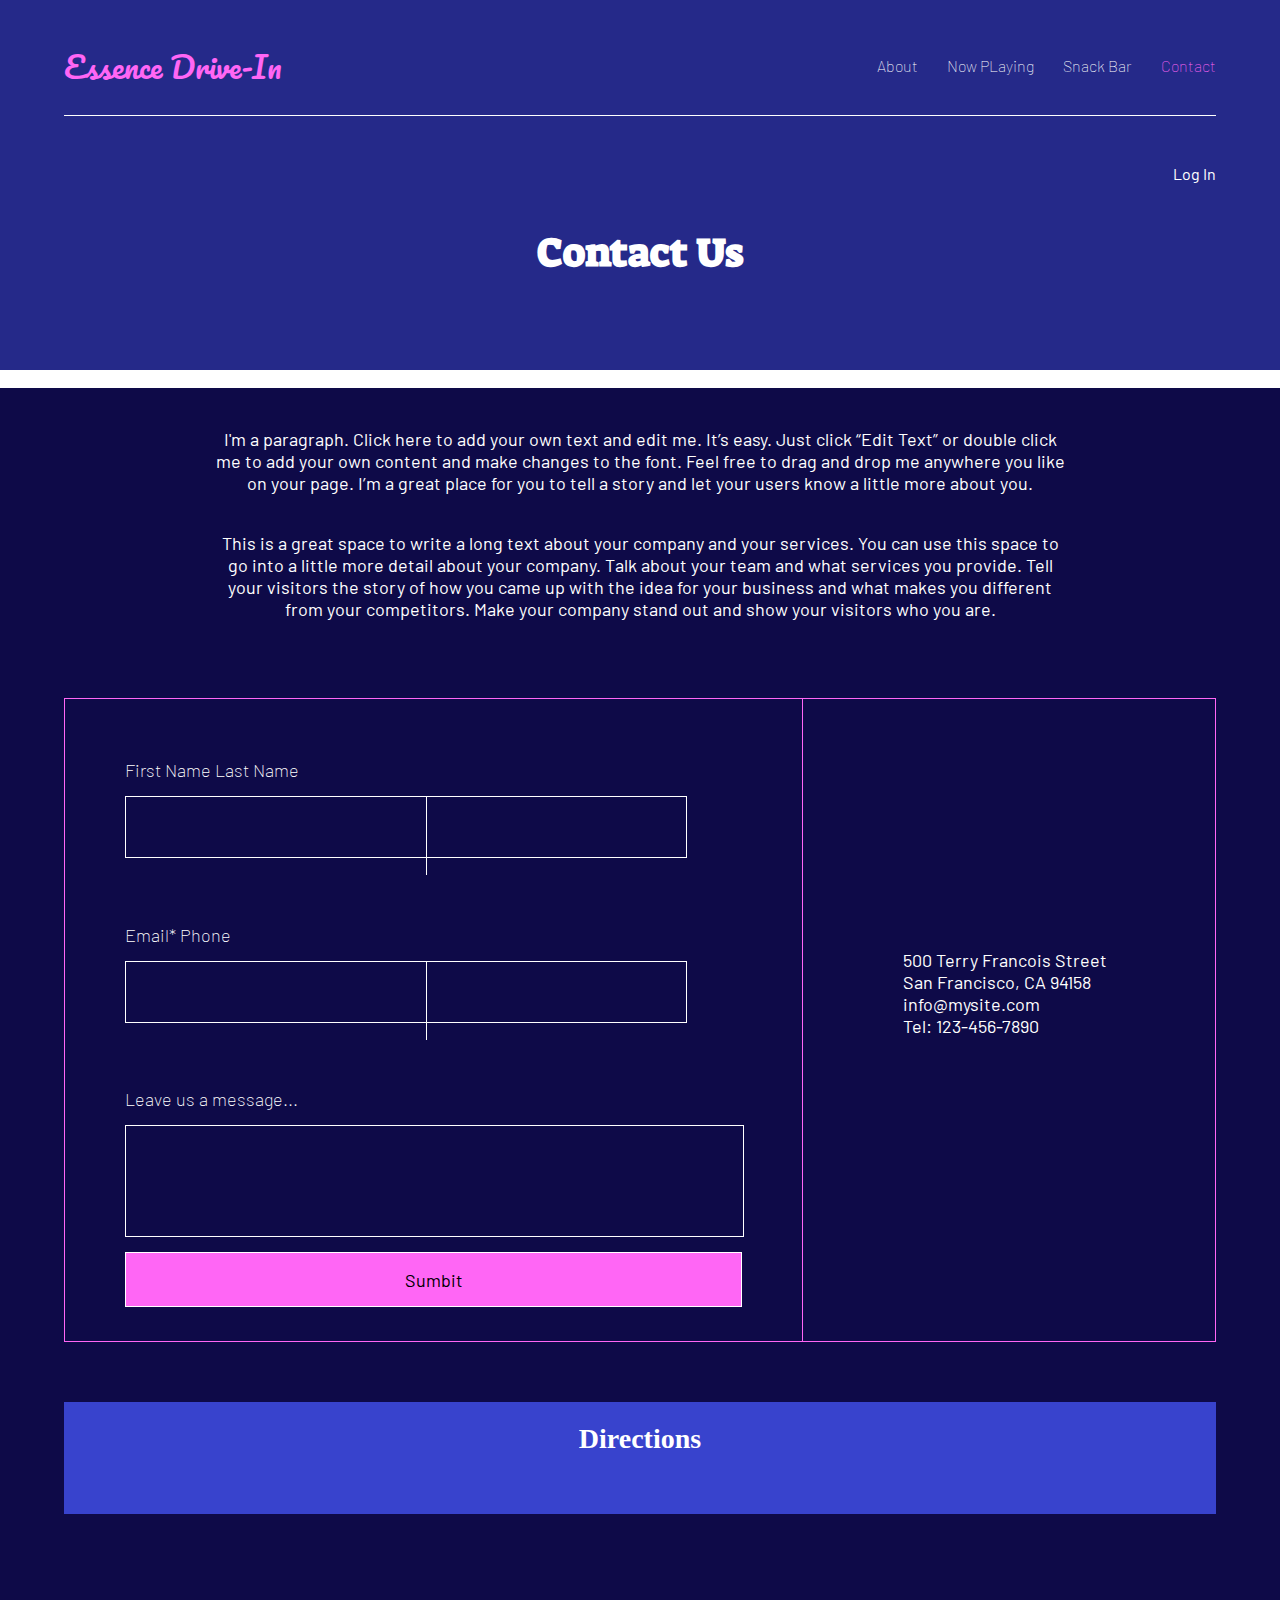
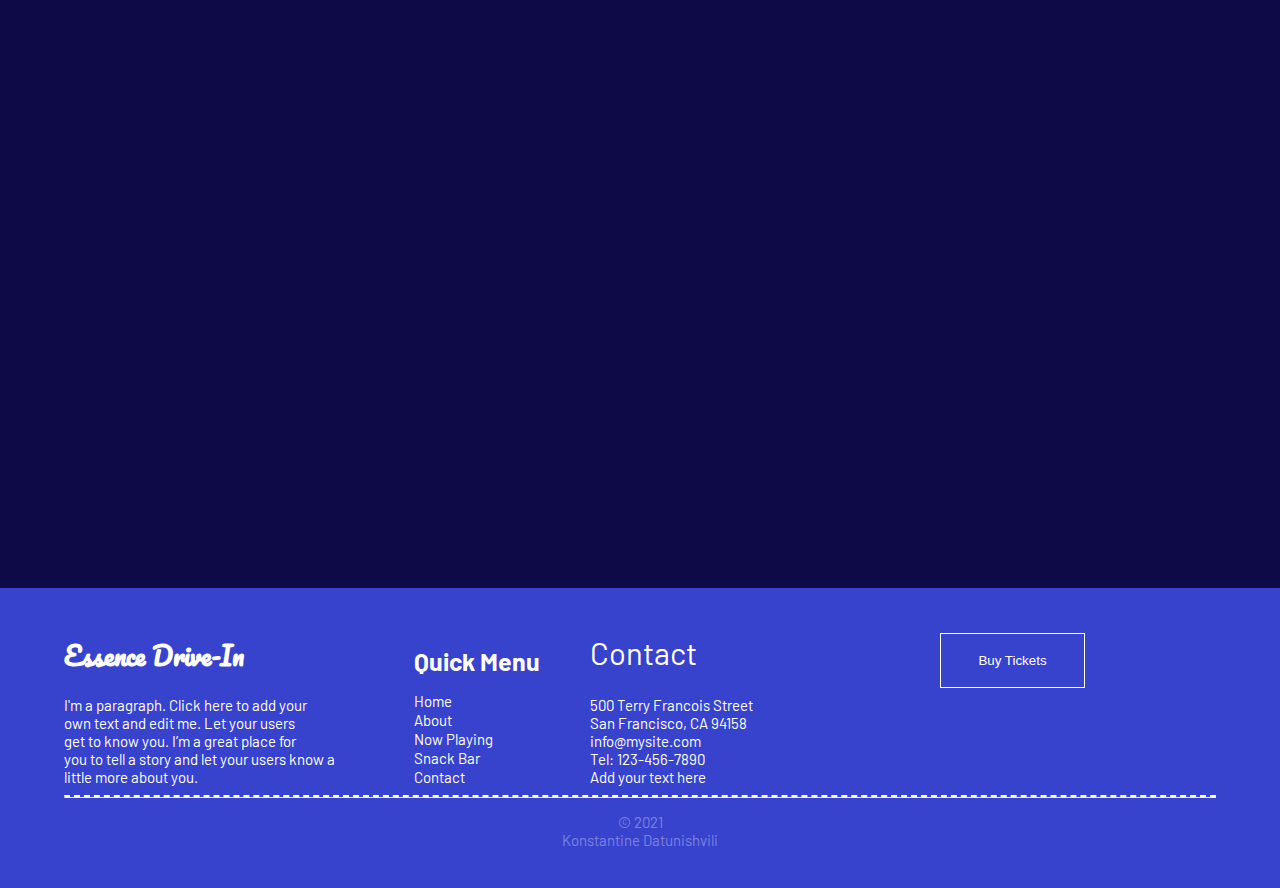
<file: contact.html>
<!DOCTYPE html>
<html lang="en">

<head>
    <meta charset="UTF-8">
    <meta http-equiv="X-UA-Compatible" content="IE=edge">
    <meta name="viewport" content="width=device-width, initial-scale=1.0">
    <meta property="og:image"
        content="https://static.wixstatic.com/media/84770f_35c0b8b2d8bc4bbe9ae56d0d331f6533~mv2.jpg/v1/fill/w_1263,h_1100,al_c,q_85,usm_0.66_1.00_0.01/84770f_35c0b8b2d8bc4bbe9ae56d0d331f6533~mv2.webp" />
    <meta property="og:description" content="Drive-In Movie Theate Desgined by Kosta" />
    <meta property="og:title" content="Drive-In Movie Theater" />
    <title>Drive-In Movie Theater</title>
    <!--Links-->
    <link rel="stylesheet" href="https://cdn.jsdelivr.net/npm/bootstrap@4.6.0/dist/css/bootstrap.min.css"
        integrity="sha384-B0vP5xmATw1+K9KRQjQERJvTumQW0nPEzvF6L/Z6nronJ3oUOFUFpCjEUQouq2+l" crossorigin="anonymous">
    <script src="https://code.jquery.com/jquery-3.5.1.slim.min.js"
        integrity="sha384-DfXdz2htPH0lsSSs5nCTpuj/zy4C+OGpamoFVy38MVBnE+IbbVYUew+OrCXaRkfj"
        crossorigin="anonymous"></script>
    <script src="https://cdn.jsdelivr.net/npm/bootstrap@4.6.0/dist/js/bootstrap.bundle.min.js"
        integrity="sha384-Piv4xVNRyMGpqkS2by6br4gNJ7DXjqk09RmUpJ8jgGtD7zP9yug3goQfGII0yAns"
        crossorigin="anonymous"></script>
    <link rel="stylesheet" href="https://use.fontawesome.com/releases/v5.15.2/css/all.css"
        integrity="sha384-vSIIfh2YWi9wW0r9iZe7RJPrKwp6bG+s9QZMoITbCckVJqGCCRhc+ccxNcdpHuYu" crossorigin="anonymous">
    <link rel="stylesheet" href="./style.css">
    <link rel="stylesheet" href="./responsive.css">
    <!--Fonts-->
    <link href="https://fonts.googleapis.com/css2?family=Pacifico&display=swap" rel="stylesheet">
    <link
        href="https://fonts.googleapis.com/css2?family=Barlow:ital,wght@0,100;0,200;0,300;0,400;0,500;1,100;1,200;1,300;1,400;1,500&display=swap"
        rel="stylesheet">
    <link href="https://fonts.googleapis.com/css2?family=Suez+One&display=swap" rel="stylesheet">
    <link
        href="https://fonts.googleapis.com/css2?family=Barlow:ital,wght@0,100;0,200;0,300;0,400;0,500;1,100;1,200;1,300;1,400;1,500&display=swap"
        rel="stylesheet">
</head>

<body>
    <header>
        <nav class="center">
            <section class="top">
                <aside class="left">
                    <a href="./index.html">Essence Drive-In</a>
                </aside>
                <aside class="right">
                    <ul>
                        <li><a href="./about.html">About</a></li>
                        <li><a href="./index.html#nowPlaying">Now PLaying</a></li>
                        <li><a href="./snack.html">Snack Bar</a></li>
                        <li><a href="./contact.html" class="active">Contact</a></li>
                    </ul>
                </aside>
            </section>
            <section class="bottom">
                <div class="line">
                </div>
                <aside class="left">
                    <ul>
                        <li><a href="https://www.facebook.com/"><i class="fab fa-facebook-f"></i></a></li>
                        <li><a href="https://twitter.com/"><i class="fab fa-twitter"></i></a></li>
                        <li><a href="http://instagram.com/"><i class="fab fa-instagram"></i></a></li>
                    </ul>
                </aside>
                <aside class="right">
                    <ul>
                        <li><a href="./register.html" class="default-image"><i class="fas fa-user-circle"></i></a></li>
                        <li><a href="./register.html" class="default-text">Log In</a></li>
                    </ul>
                </aside>
            </section>
        </nav>
    </header>
    <main>
        <section class="BannerArea">
            <div class="makeCenter">
                <h1>Contact Us </h1>
            </div>
        </section>
        <section class="contactMain">
            <div class="makeCenter">
                <p class="header-texts">
                    I'm a paragraph. Click here to add your own text and edit me. It’s easy. Just click “Edit Text” or
                    double click <br> me to
                    add your own content and make changes to the font. Feel free to drag and drop me anywhere you like
                    <br>
                    on your page. I’m a
                    great place for you to tell a story and let your users know a little more about you.​
                </p>
                <p class="under-texts">
                    This is a great space to write a long text about your company and your services. You can use this
                    space
                    to <br> go into a
                    little more detail about your company. Talk about your team and what services you provide. Tell <br>
                    your visitors the story
                    of how you came up with the idea for your business and what makes you different <br> from your
                    competitors. Make your company
                    stand out and show your visitors who you are.
                </p>
                <div class="list">
                    <div class="left">
                        <form action="#" method="post">
                            <div class="firstname">
                                <label for="firstNameInput">First Name</label>
                                <label for="lastNameInput">Last Name</label>
                                <section class="input">
                                    <input type="text" id="firstNameInput">
                                    <input type="text" id="lastNameInput">
                                </section>
                            </div>
                            <div class="email">
                                <label for="emailInput">Email*</label>
                                <label for="phoneInput">Phone</label>
                                <section class="input">
                                    <input type="email" required id="emailInput">
                                    <input type="text" id="phoneInput">
                                </section>
                            </div>
                            <article class="text">
                                <label for="textAreaInput">Leave us a message...</label>
                                <input type="text" id="textAreaInput">
                            </article>
                            <button>Sumbit</button>
                        </form>
                    </div>
                    <div class="right">
                        <span>500 Terry Francois Street <br>
                            San Francisco, CA 94158 <br>
                            info@mysite.com <br>
                            Tel: 123-456-7890</span>
                    </div>
                </div>
            </div>
            <div class="contactMap">
                <div class="makeCenter">
                    <h2>Directions</h2>
                    <iframe
                        src="https://www.google.com/maps/embed?pb=!1m18!1m12!1m3!1d5952.55512909894!2d41.73290774498974!3d41.73580284332304!2m3!1f0!2f0!3f0!3m2!1i1024!2i768!4f13.1!3m3!1m2!1s0x405d7c66bfc8a747%3A0x9eedf7424aa34679!2z4YOp4YOQ4YOl4YOV4YOY!5e1!3m2!1ska!2sge!4v1616439215281!5m2!1ska!2sge"
                        allowfullscreen="" loading="lazy"></iframe>
                </div>
            </div>
        </section>
    </main>
    <footer>
        <div class="goingCenter">
            <section class="top">
                <aside class="first">
                    <h2><a href="./index.html#HeaderScrollID">Essence Drive-In</a></h2>
                    <p>I'm a paragraph. Click here to add your <br> own text and edit me. Let your users <br>
                        get to
                        know you.
                        I’m a great place for <br> you to tell a story and let your users know
                        a <br> little more about you.
                    </p>
                </aside>
                <aside class="second">
                    <h2>Quick Menu</h2>
                    <ul>
                        <li><a href="./index.html#HeaderScrollID">Home</a></li>
                        <li><a href="./about.html">About</a></li>
                        <li><a href="./music.html">Now Playing</a></li>
                        <li><a href="./snack.html">Snack Bar</a></li>
                        <li><a href="./contact.html">Contact</a></li>
                    </ul>
                </aside>
                <aside class="third">
                    <h2>Contact</h2>
                    <p>
                        500 Terry Francois Street <br>
                        San Francisco, CA 94158 <br>
                        info@mysite.com <br>
                        Tel: 123-456-7890 <br>
                        Add your text here <br>
                    </p>
                </aside>
                <aside class="forth">
                    <aside class="last-top">
                        <a href="./music.html"><button>Buy Tickets</button></a>
                    </aside>
                    <aside class="last-bottom">
                        <ul>
                            <li><a href="https://www.facebook.com/Kosta202/"><i class="fab fa-facebook-f"></i></a>
                            </li>
                            <li><a href="https://github.com/KostaD02"><i class="fab fa-github"></i></a></li>
                            <li><a href="https://www.instagram.com/kostad22/"><i class="fab fa-instagram"></i></a>
                            </li>
                        </ul>
                    </aside>
                </aside>
            </section>
            <section class="bottom">
                <hr class="myline2">
                <p>© 2021 <br> Konstantine Datunishvili</p>
            </section>
        </div>
    </footer>
</body>

</html>
</file>
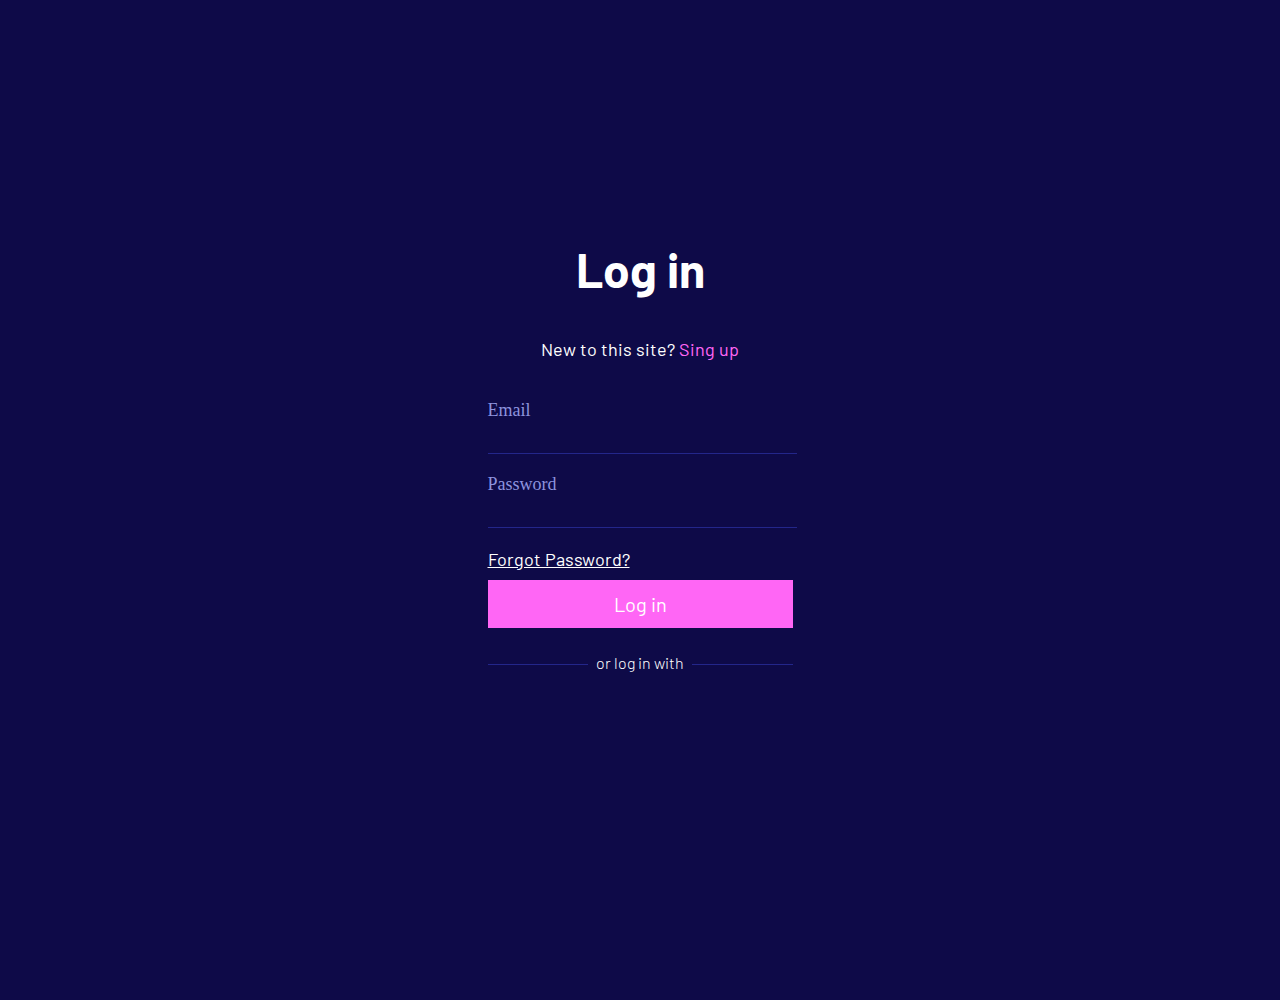
<file: login-email.html>
<!DOCTYPE html>
<html lang="en">

<head>
    <meta charset="UTF-8">
    <meta http-equiv="X-UA-Compatible" content="IE=edge">
    <meta name="viewport" content="width=device-width, initial-scale=1.0">
    <meta property="og:image"
        content="https://static.wixstatic.com/media/84770f_35c0b8b2d8bc4bbe9ae56d0d331f6533~mv2.jpg/v1/fill/w_1263,h_1100,al_c,q_85,usm_0.66_1.00_0.01/84770f_35c0b8b2d8bc4bbe9ae56d0d331f6533~mv2.webp" />
    <meta property="og:description" content="Drive-In Movie Theate Desgined by Kosta" />
    <meta property="og:title" content="Drive-In Movie Theater" />
    <title>Drive-In Movie Theater</title>
    <!--Links-->
    <link rel="stylesheet" href="https://cdn.jsdelivr.net/npm/bootstrap@4.6.0/dist/css/bootstrap.min.css"
        integrity="sha384-B0vP5xmATw1+K9KRQjQERJvTumQW0nPEzvF6L/Z6nronJ3oUOFUFpCjEUQouq2+l" crossorigin="anonymous">
    <script src="https://code.jquery.com/jquery-3.5.1.slim.min.js"
        integrity="sha384-DfXdz2htPH0lsSSs5nCTpuj/zy4C+OGpamoFVy38MVBnE+IbbVYUew+OrCXaRkfj"
        crossorigin="anonymous"></script>
    <script src="https://cdn.jsdelivr.net/npm/bootstrap@4.6.0/dist/js/bootstrap.bundle.min.js"
        integrity="sha384-Piv4xVNRyMGpqkS2by6br4gNJ7DXjqk09RmUpJ8jgGtD7zP9yug3goQfGII0yAns"
        crossorigin="anonymous"></script>
    <link rel="stylesheet" href="https://use.fontawesome.com/releases/v5.15.2/css/all.css"
        integrity="sha384-vSIIfh2YWi9wW0r9iZe7RJPrKwp6bG+s9QZMoITbCckVJqGCCRhc+ccxNcdpHuYu" crossorigin="anonymous">
    <link rel="stylesheet" href="./style.css">
    <link rel="stylesheet" href="./responsive.css">
    <!--Fonts-->
    <link href="https://fonts.googleapis.com/css2?family=Pacifico&display=swap" rel="stylesheet">
    <link
        href="https://fonts.googleapis.com/css2?family=Barlow:ital,wght@0,100;0,200;0,300;0,400;0,500;1,100;1,200;1,300;1,400;1,500&display=swap"
        rel="stylesheet">
    <link href="https://fonts.googleapis.com/css2?family=Suez+One&display=swap" rel="stylesheet">
    <link
        href="https://fonts.googleapis.com/css2?family=Barlow:ital,wght@0,100;0,200;0,300;0,400;0,500;1,100;1,200;1,300;1,400;1,500&display=swap"
        rel="stylesheet">
</head>

<body>
    <main>
        <section class="login-page">
            <div class="makeCenter">
                <div class="cancel-button">
                    <a href="./index.html"><i class="fas fa-times"></i></a>
                </div>
                <div class="forms">
                    <h2>Log in</h2>
                    <p class="loginAlready">New to this site? <a href="./register.html">Sing up</a></p>
                    <form action="#" method="post">
                        <div class="emails">
                            <label for="emailSingIn">Email</label>
                            <input type="text" form="emailSingIn">
                        </div>
                        <div class="passwords">
                            <label for="passwordSignIn">Password</label>
                            <input type="password" form="passwordSignIn">
                        </div>
                        <a href="./recovery-login.html" class="forgotPassword">Forgot Password?</a>
                        <button class="signInregister">Log in</button>
                    </form>
                    <h2 class="lineWithWord">or log in with</h2> <br>
                    <p class="icons">
                        <a href="https://www.facebook.com/"><i class="fab fa-facebook"></i></a>
                        <a href="https://www.google.com"><i class="fab fa-google"></i></a>
                    </p>
                </div>
            </div>
        </section>
    </main>
</body>

</html>
</file>
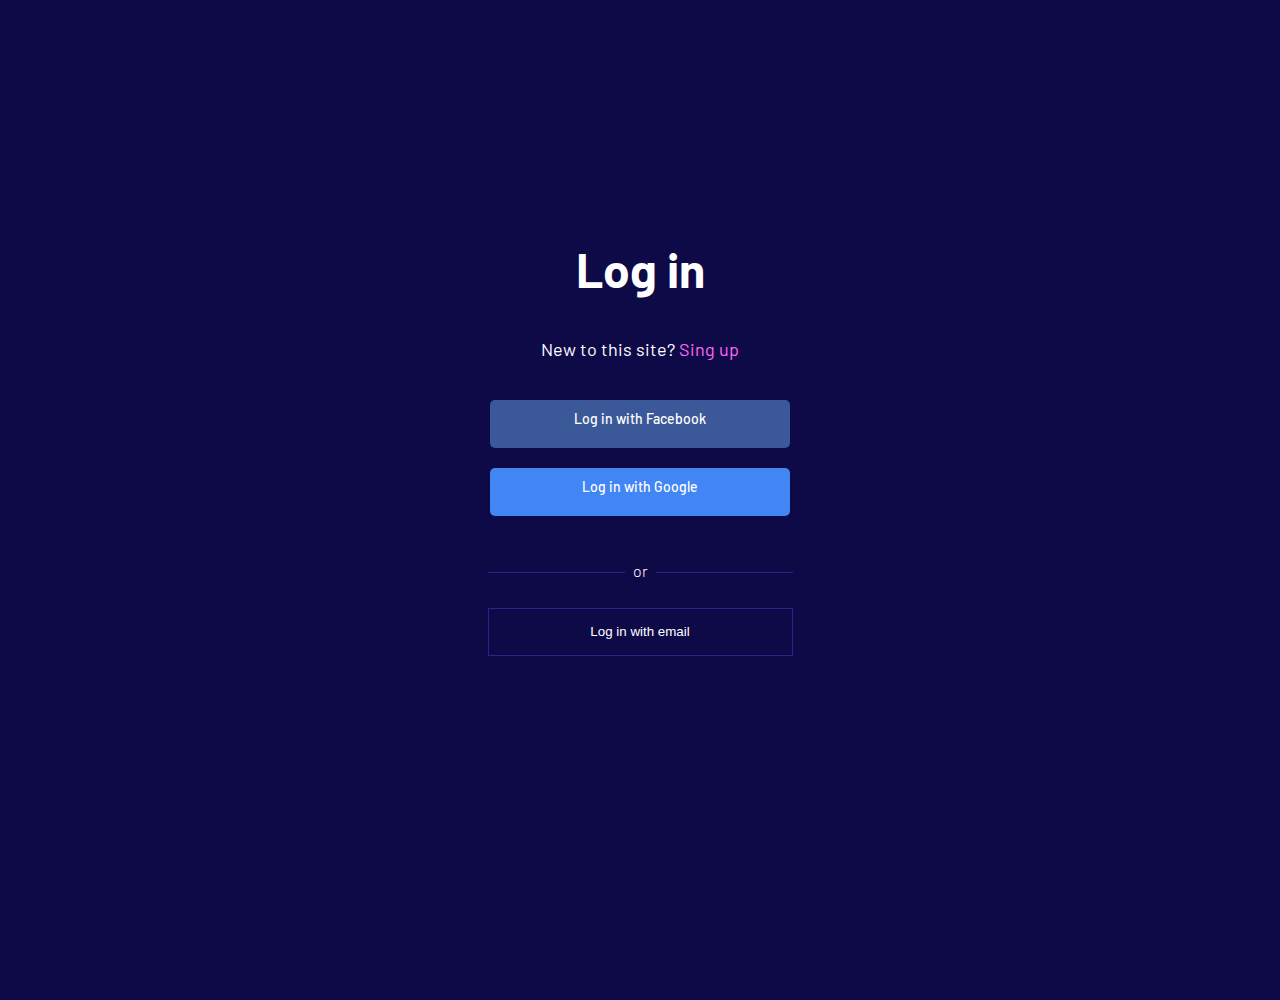
<file: login.html>
<!DOCTYPE html>
<html lang="en">

<head>
    <meta charset="UTF-8">
    <meta http-equiv="X-UA-Compatible" content="IE=edge">
    <meta name="viewport" content="width=device-width, initial-scale=1.0">
    <meta property="og:image"
        content="https://static.wixstatic.com/media/84770f_35c0b8b2d8bc4bbe9ae56d0d331f6533~mv2.jpg/v1/fill/w_1263,h_1100,al_c,q_85,usm_0.66_1.00_0.01/84770f_35c0b8b2d8bc4bbe9ae56d0d331f6533~mv2.webp" />
    <meta property="og:description" content="Drive-In Movie Theate Desgined by Kosta" />
    <meta property="og:title" content="Drive-In Movie Theater" />
    <title>Drive-In Movie Theater</title>
    <!--Links-->
    <link rel="stylesheet" href="https://cdn.jsdelivr.net/npm/bootstrap@4.6.0/dist/css/bootstrap.min.css"
        integrity="sha384-B0vP5xmATw1+K9KRQjQERJvTumQW0nPEzvF6L/Z6nronJ3oUOFUFpCjEUQouq2+l" crossorigin="anonymous">
    <script src="https://code.jquery.com/jquery-3.5.1.slim.min.js"
        integrity="sha384-DfXdz2htPH0lsSSs5nCTpuj/zy4C+OGpamoFVy38MVBnE+IbbVYUew+OrCXaRkfj"
        crossorigin="anonymous"></script>
    <script src="https://cdn.jsdelivr.net/npm/bootstrap@4.6.0/dist/js/bootstrap.bundle.min.js"
        integrity="sha384-Piv4xVNRyMGpqkS2by6br4gNJ7DXjqk09RmUpJ8jgGtD7zP9yug3goQfGII0yAns"
        crossorigin="anonymous"></script>
    <link rel="stylesheet" href="https://use.fontawesome.com/releases/v5.15.2/css/all.css"
        integrity="sha384-vSIIfh2YWi9wW0r9iZe7RJPrKwp6bG+s9QZMoITbCckVJqGCCRhc+ccxNcdpHuYu" crossorigin="anonymous">
    <link rel="stylesheet" href="./style.css">
    <link rel="stylesheet" href="./responsive.css">
    <!--Fonts-->
    <link href="https://fonts.googleapis.com/css2?family=Pacifico&display=swap" rel="stylesheet">
    <link
        href="https://fonts.googleapis.com/css2?family=Barlow:ital,wght@0,100;0,200;0,300;0,400;0,500;1,100;1,200;1,300;1,400;1,500&display=swap"
        rel="stylesheet">
    <link href="https://fonts.googleapis.com/css2?family=Suez+One&display=swap" rel="stylesheet">
    <link
        href="https://fonts.googleapis.com/css2?family=Barlow:ital,wght@0,100;0,200;0,300;0,400;0,500;1,100;1,200;1,300;1,400;1,500&display=swap"
        rel="stylesheet">
</head>

<body>
    <main>
        <section class="login-page">
            <div class="makeCenter">
                <div class="cancel-button">
                    <a href="./index.html"><i class="fas fa-times"></i></a>
                </div>
                <div class="forms">
                    <h2>Log in</h2>
                    <p class="loginAlready">New to this site? <a href="./register.html">Sing up</a></p>
                    <div class="social">
                        <a href="https://www.facebook.com/" class="facebook">
                            <span>
                                <i class="fab fa-facebook"></i>
                            </span>
                            <p>Log in with Facebook</p>
                        </a>
                        <a href="https://www.google.com" class="google">
                            <span>
                                <i class="fab fa-google"></i>
                            </span>
                            <p>Log in with Google</p>
                        </a>
                    </div>
                    <h2 class="lineWithWord">or</h2> <br>
                    <a href="./login-email.html"><button class="confirmRegister">Log in with email</button></a>
                </div>
            </div>
        </section>
    </main>
</body>

</html>
</file>
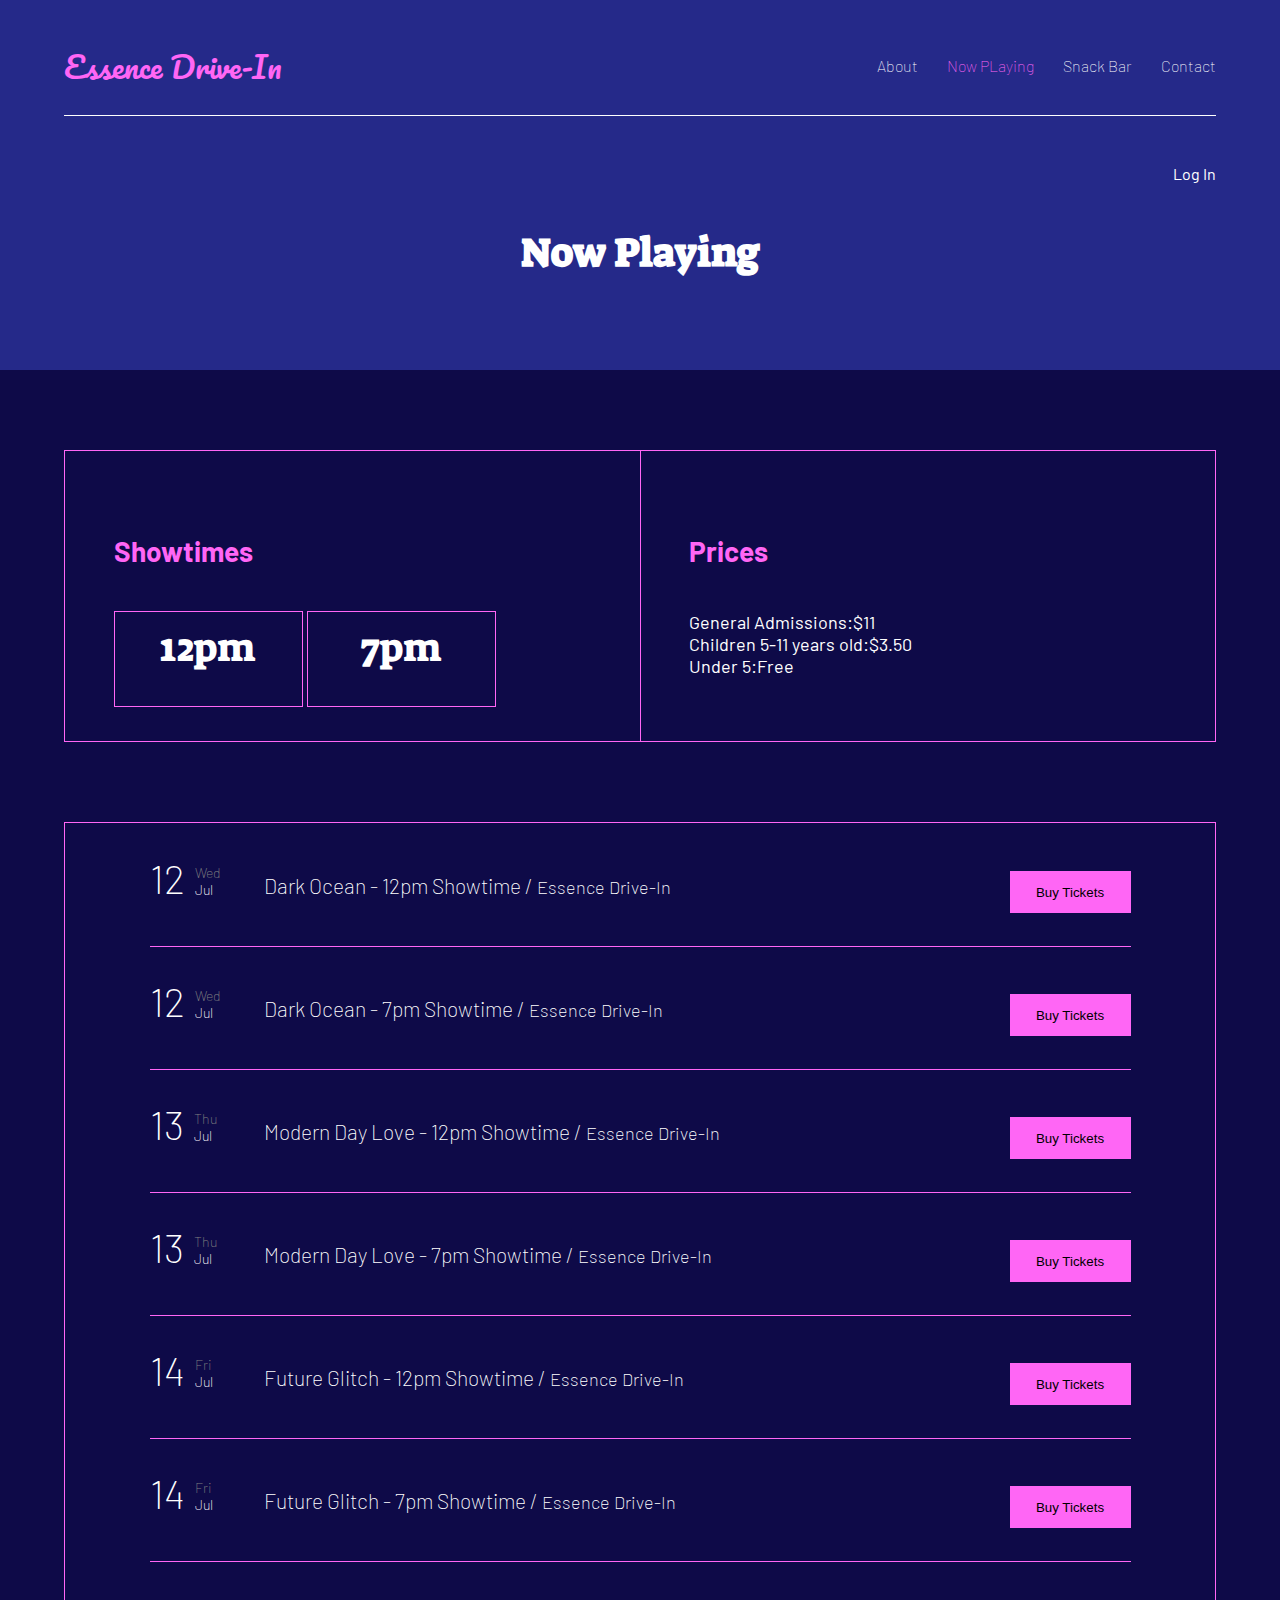
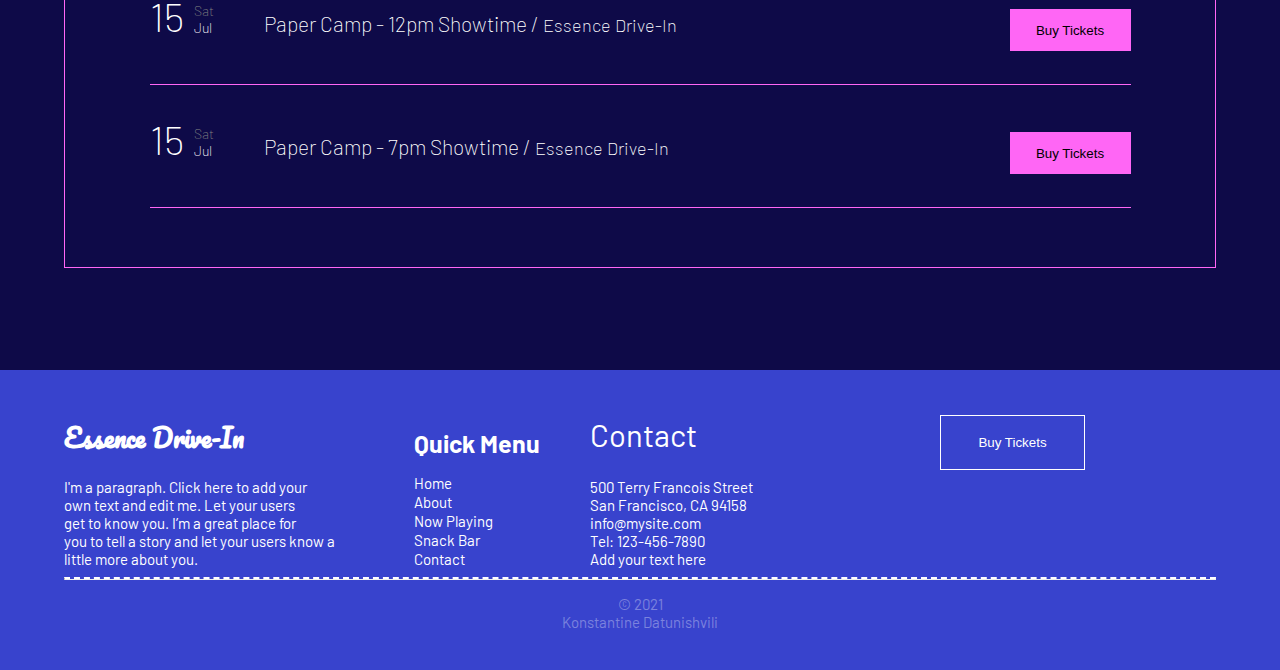
<file: music.html>
<!DOCTYPE html>
<html lang="en">

<head>
    <meta charset="UTF-8">
    <meta http-equiv="X-UA-Compatible" content="IE=edge">
    <meta name="viewport" content="width=device-width, initial-scale=1.0">
    <meta property="og:image"
        content="https://static.wixstatic.com/media/84770f_35c0b8b2d8bc4bbe9ae56d0d331f6533~mv2.jpg/v1/fill/w_1263,h_1100,al_c,q_85,usm_0.66_1.00_0.01/84770f_35c0b8b2d8bc4bbe9ae56d0d331f6533~mv2.webp" />
    <meta property="og:description" content="Drive-In Movie Theate Desgined by Kosta" />
    <meta property="og:title" content="Drive-In Movie Theater" />
    <title>Drive-In Movie Theater</title>
    <!--Links-->
    <link rel="stylesheet" href="https://cdn.jsdelivr.net/npm/bootstrap@4.6.0/dist/css/bootstrap.min.css"
        integrity="sha384-B0vP5xmATw1+K9KRQjQERJvTumQW0nPEzvF6L/Z6nronJ3oUOFUFpCjEUQouq2+l" crossorigin="anonymous">
    <script src="https://code.jquery.com/jquery-3.5.1.slim.min.js"
        integrity="sha384-DfXdz2htPH0lsSSs5nCTpuj/zy4C+OGpamoFVy38MVBnE+IbbVYUew+OrCXaRkfj"
        crossorigin="anonymous"></script>
    <script src="https://cdn.jsdelivr.net/npm/bootstrap@4.6.0/dist/js/bootstrap.bundle.min.js"
        integrity="sha384-Piv4xVNRyMGpqkS2by6br4gNJ7DXjqk09RmUpJ8jgGtD7zP9yug3goQfGII0yAns"
        crossorigin="anonymous"></script>
    <link rel="stylesheet" href="https://use.fontawesome.com/releases/v5.15.2/css/all.css"
        integrity="sha384-vSIIfh2YWi9wW0r9iZe7RJPrKwp6bG+s9QZMoITbCckVJqGCCRhc+ccxNcdpHuYu" crossorigin="anonymous">
    <link rel="stylesheet" href="./style.css">
    <link rel="stylesheet" href="./responsive.css">
    <!--Fonts-->
    <link href="https://fonts.googleapis.com/css2?family=Pacifico&display=swap" rel="stylesheet">
    <link
        href="https://fonts.googleapis.com/css2?family=Barlow:ital,wght@0,100;0,200;0,300;0,400;0,500;1,100;1,200;1,300;1,400;1,500&display=swap"
        rel="stylesheet">
    <link href="https://fonts.googleapis.com/css2?family=Suez+One&display=swap" rel="stylesheet">
    <link
        href="https://fonts.googleapis.com/css2?family=Barlow:ital,wght@0,100;0,200;0,300;0,400;0,500;1,100;1,200;1,300;1,400;1,500&display=swap"
        rel="stylesheet">
</head>

<body>
    <header>
        <nav class="center">
            <section class="top">
                <aside class="left">
                    <a href="./index.html">Essence Drive-In</a>
                </aside>
                <aside class="right">
                    <ul>
                        <li><a href="./about.html">About</a></li>
                        <li><a href="./index.html#nowPlaying" class="active">Now PLaying</a></li>
                        <li><a href="./snack.html">Snack Bar</a></li>
                        <li><a href="./contact.html">Contact</a></li>
                    </ul>
                </aside>
            </section>
            <section class="bottom">
                <div class="line">
                </div>
                <aside class="left">
                    <ul>
                        <li><a href="https://www.facebook.com/"><i class="fab fa-facebook-f"></i></a></li>
                        <li><a href="https://twitter.com/"><i class="fab fa-twitter"></i></a></li>
                        <li><a href="http://instagram.com/"><i class="fab fa-instagram"></i></a></li>
                    </ul>
                </aside>
                <aside class="right">
                    <ul>
                        <li><a href="./register.html" class="default-image"><i class="fas fa-user-circle"></i></a></li>
                        <li><a href="./register.html" class="default-text">Log In</a></li>
                    </ul>
                </aside>
            </section>
        </nav>
    </header>
    <main>
        <section class="BannerArea">
            <div class="makeCenter">
                <h1>Now Playing </h1>
            </div>
        </section>
        <section class="musicMain">
            <div class="makeCenter">
                <div class="list1">
                    <div class="left">
                        <div class="makeCenters">
                            <h2>Showtimes</h2>
                            <span>12pm</span>
                            <span>7pm</span>
                        </div>
                    </div>
                    <div class="right">
                        <div class="makeCenters">
                            <h2>Prices</h2>
                            <p>General Admissions:$11</p>
                            <p>Children 5-11 years old:$3.50</p>
                            <p>Under 5:Free</p>
                        </div>
                    </div>
                </div>
                <div class="list2">
                    <div class="list-card">
                        <div class="time-day">
                            <div class="time">
                                <span>12</span>
                                <div class="date">
                                    <p class="toppeer">Wed</p>
                                    <p>Jul</p>
                                </div>
                            </div>
                        </div>
                        <div class="name">
                            <h2>Dark Ocean - 12pm Showtime /</h2>
                            <p>Essence Drive-In</p>
                        </div>
                        <div class="buyButton">
                            <a href="./index.html"> <button>Buy Tickets</button></a>
                        </div>
                    </div>
                    <div class="list-card">
                        <div class="time-day">
                            <div class="time">
                                <span>12</span>
                                <div class="date">
                                    <p class="toppeer">Wed</p>
                                    <p>Jul</p>
                                </div>
                            </div>
                        </div>
                        <div class="name">
                            <h2>Dark Ocean - 7pm Showtime /</h2>
                            <p>Essence Drive-In</p>
                        </div>
                        <div class="buyButton">
                            <a href="./index.html"> <button>Buy Tickets</button></a>
                        </div>
                    </div>
                    <div class="list-card">
                        <div class="time-day">
                            <div class="time">
                                <span>13</span>
                                <div class="date">
                                    <p class="toppeer">Thu</p>
                                    <p>Jul</p>
                                </div>
                            </div>
                        </div>
                        <div class="name">
                            <h2 id="smallerFont1">Modern Day Love - 12pm Showtime /</h2>
                            <p>Essence Drive-In</p>
                        </div>
                        <div class="buyButton">
                            <a href="./index.html"> <button>Buy Tickets</button></a>
                        </div>
                    </div>
                    <div class="list-card">
                        <div class="time-day">
                            <div class="time">
                                <span>13</span>
                                <div class="date">
                                    <p class="toppeer">Thu</p>
                                    <p>Jul</p>
                                </div>
                            </div>
                        </div>
                        <div class="name">
                            <h2 id="smallerFont2">Modern Day Love - 7pm Showtime /</h2>
                            <p>Essence Drive-In</p>
                        </div>
                        <div class="buyButton">
                            <a href="./index.html"> <button>Buy Tickets</button></a>
                        </div>
                    </div>
                    <div class="list-card">
                        <div class="time-day">
                            <div class="time">
                                <span>14</span>
                                <div class="date">
                                    <p class="toppeer">Fri</p>
                                    <p>Jul</p>
                                </div>
                            </div>
                        </div>
                        <div class="name">
                            <h2 id="smallerFont3">Future Glitch - 12pm Showtime /</h2>
                            <p>Essence Drive-In</p>
                        </div>
                        <div class="buyButton">
                            <a href="./index.html"> <button>Buy Tickets</button></a>
                        </div>
                    </div>
                    <div class="list-card">
                        <div class="time-day">
                            <div class="time">
                                <span>14</span>
                                <div class="date">
                                    <p class="toppeer">Fri</p>
                                    <p>Jul</p>
                                </div>
                            </div>
                        </div>
                        <div class="name">
                            <h2 id="smallerFont4">Future Glitch - 7pm Showtime /</h2>
                            <p>Essence Drive-In</p>
                        </div>
                        <div class="buyButton">
                            <a href="./index.html"> <button>Buy Tickets</button></a>
                        </div>
                    </div>
                    <div class="list-card">
                        <div class="time-day">
                            <div class="time">
                                <span>15</span>
                                <div class="date">
                                    <p class="toppeer">Sat</p>
                                    <p>Jul</p>
                                </div>
                            </div>
                        </div>
                        <div class="name">
                            <h2 id="smallerFont5">Paper Camp - 12pm Showtime /</h2>
                            <p>Essence Drive-In</p>
                        </div>
                        <div class="buyButton">
                            <a href="./index.html"> <button>Buy Tickets</button></a>
                        </div>
                    </div>
                    <div class="list-card" id="makeBorder">
                        <div class="time-day">
                            <div class="time">
                                <span>15</span>
                                <div class="date">
                                    <p class="toppeer">Sat</p>
                                    <p>Jul</p>
                                </div>
                            </div>
                        </div>
                        <div class="name">
                            <h2>Paper Camp - 7pm Showtime /</h2>
                            <p>Essence Drive-In</p>
                        </div>
                        <div class="buyButton">
                            <a href="./index.html"> <button>Buy Tickets</button></a>
                        </div>
                    </div>
                </div>
            </div>
        </section>
    </main>
    <footer>
        <div class="goingCenter">
            <section class="top">
                <aside class="first">
                    <h2><a href="./index.html#HeaderScrollID">Essence Drive-In</a></h2>
                    <p>I'm a paragraph. Click here to add your <br> own text and edit me. Let your users <br>
                        get to
                        know you.
                        I’m a great place for <br> you to tell a story and let your users know
                        a <br> little more about you.
                    </p>
                </aside>
                <aside class="second">
                    <h2>Quick Menu</h2>
                    <ul>
                        <li><a href="./index.html#HeaderScrollID">Home</a></li>
                        <li><a href="./about.html">About</a></li>
                        <li><a href="./music.html">Now Playing</a></li>
                        <li><a href="./snack.html">Snack Bar</a></li>
                        <li><a href="./contact.html">Contact</a></li>
                    </ul>
                </aside>
                <aside class="third">
                    <h2>Contact</h2>
                    <p>
                        500 Terry Francois Street <br>
                        San Francisco, CA 94158 <br>
                        info@mysite.com <br>
                        Tel: 123-456-7890 <br>
                        Add your text here <br>
                    </p>
                </aside>
                <aside class="forth">
                    <aside class="last-top">
                        <a href="./music.html"><button>Buy Tickets</button></a>
                    </aside>
                    <aside class="last-bottom">
                        <ul>
                            <li><a href="https://www.facebook.com/Kosta202/"><i class="fab fa-facebook-f"></i></a>
                            </li>
                            <li><a href="https://github.com/KostaD02"><i class="fab fa-github"></i></a></li>
                            <li><a href="https://www.instagram.com/kostad22/"><i class="fab fa-instagram"></i></a>
                            </li>
                        </ul>
                    </aside>
                </aside>
            </section>
            <section class="bottom">
                <hr class="myline2">
                <p>© 2021 <br> Konstantine Datunishvili</p>
            </section>
        </div>
    </footer>
</body>

</html>
</file>
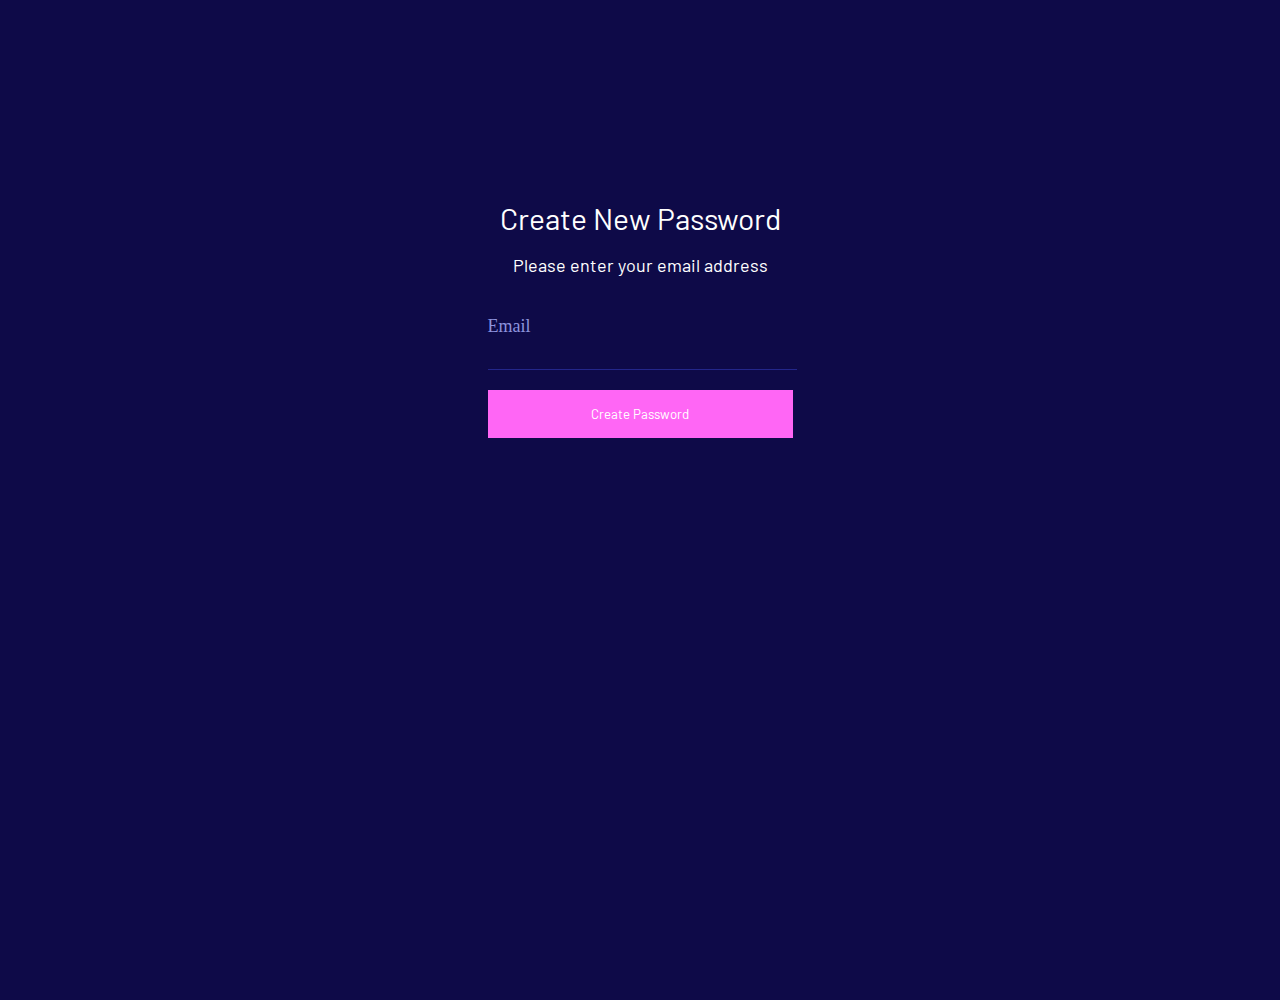
<file: recovery-login.html>
<!DOCTYPE html>
<html lang="en">

<head>
    <meta charset="UTF-8">
    <meta http-equiv="X-UA-Compatible" content="IE=edge">
    <meta name="viewport" content="width=device-width, initial-scale=1.0">
    <meta property="og:image"
        content="https://static.wixstatic.com/media/84770f_35c0b8b2d8bc4bbe9ae56d0d331f6533~mv2.jpg/v1/fill/w_1263,h_1100,al_c,q_85,usm_0.66_1.00_0.01/84770f_35c0b8b2d8bc4bbe9ae56d0d331f6533~mv2.webp" />
    <meta property="og:description" content="Drive-In Movie Theate Desgined by Kosta" />
    <meta property="og:title" content="Drive-In Movie Theater" />
    <title>Drive-In Movie Theater</title>
    <!--Links-->
    <link rel="stylesheet" href="https://cdn.jsdelivr.net/npm/bootstrap@4.6.0/dist/css/bootstrap.min.css"
        integrity="sha384-B0vP5xmATw1+K9KRQjQERJvTumQW0nPEzvF6L/Z6nronJ3oUOFUFpCjEUQouq2+l" crossorigin="anonymous">
    <script src="https://code.jquery.com/jquery-3.5.1.slim.min.js"
        integrity="sha384-DfXdz2htPH0lsSSs5nCTpuj/zy4C+OGpamoFVy38MVBnE+IbbVYUew+OrCXaRkfj"
        crossorigin="anonymous"></script>
    <script src="https://cdn.jsdelivr.net/npm/bootstrap@4.6.0/dist/js/bootstrap.bundle.min.js"
        integrity="sha384-Piv4xVNRyMGpqkS2by6br4gNJ7DXjqk09RmUpJ8jgGtD7zP9yug3goQfGII0yAns"
        crossorigin="anonymous"></script>
    <link rel="stylesheet" href="https://use.fontawesome.com/releases/v5.15.2/css/all.css"
        integrity="sha384-vSIIfh2YWi9wW0r9iZe7RJPrKwp6bG+s9QZMoITbCckVJqGCCRhc+ccxNcdpHuYu" crossorigin="anonymous">
    <link rel="stylesheet" href="./style.css">
    <link rel="stylesheet" href="./responsive.css">
    <!--Fonts-->
    <link href="https://fonts.googleapis.com/css2?family=Pacifico&display=swap" rel="stylesheet">
    <link
        href="https://fonts.googleapis.com/css2?family=Barlow:ital,wght@0,100;0,200;0,300;0,400;0,500;1,100;1,200;1,300;1,400;1,500&display=swap"
        rel="stylesheet">
    <link href="https://fonts.googleapis.com/css2?family=Suez+One&display=swap" rel="stylesheet">
    <link
        href="https://fonts.googleapis.com/css2?family=Barlow:ital,wght@0,100;0,200;0,300;0,400;0,500;1,100;1,200;1,300;1,400;1,500&display=swap"
        rel="stylesheet">
</head>

<body>
    <main>
        <section class="login-page">
            <div class="makeCenter">
                <div class="cancel-button">
                    <a href="./index.html"><i class="fas fa-times"></i></a>
                </div>
                <div class="forms">
                    <span class="renewPassword">Create New Password</span>
                    <p class="loginAlready">Please enter your email address</p>
                    <form method="GET">
                        <div class="emailss">
                            <label for="emailSingIn">Email</label>
                            <input type="text" form="emailSingIn">
                            <a href="./index.html"><button class="passwordButtonCreate">Create Password</button></a>
                        </div>
                    </form>
                </div>
            </div>
        </section>
    </main>
</body>

</html>
</file>
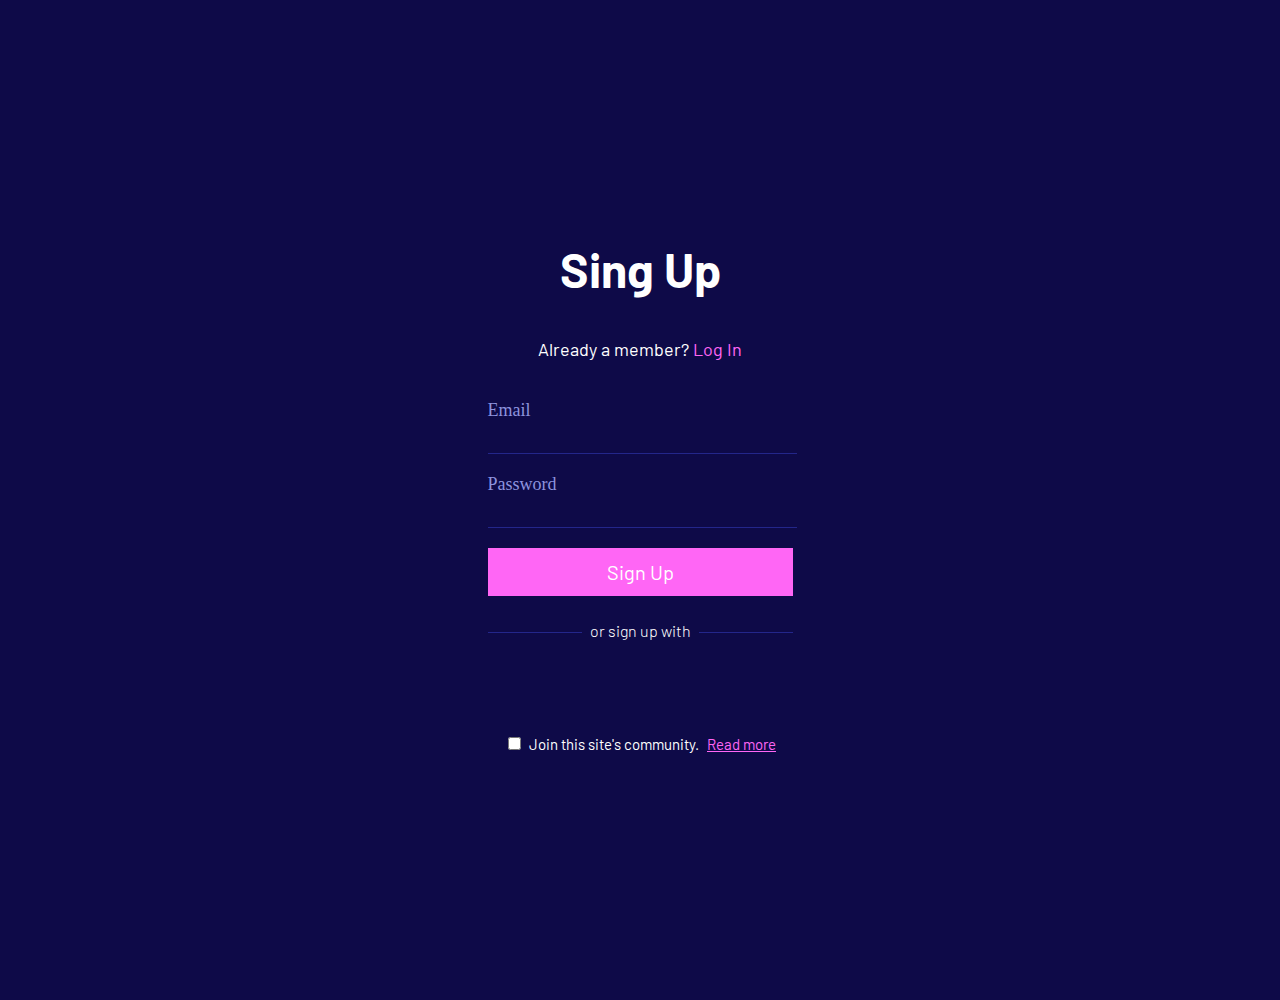
<file: register-email.html>
<!DOCTYPE html>
<html lang="en">

<head>
    <meta charset="UTF-8">
    <meta http-equiv="X-UA-Compatible" content="IE=edge">
    <meta name="viewport" content="width=device-width, initial-scale=1.0">
    <meta property="og:image"
        content="https://static.wixstatic.com/media/84770f_35c0b8b2d8bc4bbe9ae56d0d331f6533~mv2.jpg/v1/fill/w_1263,h_1100,al_c,q_85,usm_0.66_1.00_0.01/84770f_35c0b8b2d8bc4bbe9ae56d0d331f6533~mv2.webp" />
    <meta property="og:description" content="Drive-In Movie Theate Desgined by Kosta" />
    <meta property="og:title" content="Drive-In Movie Theater" />
    <title>Drive-In Movie Theater</title>
    <!--Links-->
    <link rel="stylesheet" href="https://cdn.jsdelivr.net/npm/bootstrap@4.6.0/dist/css/bootstrap.min.css"
        integrity="sha384-B0vP5xmATw1+K9KRQjQERJvTumQW0nPEzvF6L/Z6nronJ3oUOFUFpCjEUQouq2+l" crossorigin="anonymous">
    <script src="https://code.jquery.com/jquery-3.5.1.slim.min.js"
        integrity="sha384-DfXdz2htPH0lsSSs5nCTpuj/zy4C+OGpamoFVy38MVBnE+IbbVYUew+OrCXaRkfj"
        crossorigin="anonymous"></script>
    <script src="https://cdn.jsdelivr.net/npm/bootstrap@4.6.0/dist/js/bootstrap.bundle.min.js"
        integrity="sha384-Piv4xVNRyMGpqkS2by6br4gNJ7DXjqk09RmUpJ8jgGtD7zP9yug3goQfGII0yAns"
        crossorigin="anonymous"></script>
    <link rel="stylesheet" href="https://use.fontawesome.com/releases/v5.15.2/css/all.css"
        integrity="sha384-vSIIfh2YWi9wW0r9iZe7RJPrKwp6bG+s9QZMoITbCckVJqGCCRhc+ccxNcdpHuYu" crossorigin="anonymous">
    <link rel="stylesheet" href="./style.css">
    <link rel="stylesheet" href="./responsive.css">
    <!--Fonts-->
    <link href="https://fonts.googleapis.com/css2?family=Pacifico&display=swap" rel="stylesheet">
    <link
        href="https://fonts.googleapis.com/css2?family=Barlow:ital,wght@0,100;0,200;0,300;0,400;0,500;1,100;1,200;1,300;1,400;1,500&display=swap"
        rel="stylesheet">
    <link href="https://fonts.googleapis.com/css2?family=Suez+One&display=swap" rel="stylesheet">
    <link
        href="https://fonts.googleapis.com/css2?family=Barlow:ital,wght@0,100;0,200;0,300;0,400;0,500;1,100;1,200;1,300;1,400;1,500&display=swap"
        rel="stylesheet">
</head>

<body>
    <main>
        <section class="login-page">
            <div class="makeCenter">
                <div class="cancel-button">
                    <a href="./index.html"><i class="fas fa-times"></i></a>
                </div>
                <div class="forms">
                    <h2>Sing Up</h2>
                    <p class="loginAlready">Already a member? <a href="./login.html">Log In</a></p>
                    <form action="#" method="post">
                        <div class="emails">
                            <label for="emailSingIn">Email</label>
                            <input type="text" form="emailSingIn">
                        </div>
                        <div class="passwords">
                            <label for="passwordSignIn">Password</label>
                            <input type="password" form="passwordSignIn">
                        </div>
                        <button class="signInregister">Sign Up</button>
                    </form>
                    <h2 class="lineWithWord">or sign up with</h2> <br>
                    <p class="icons">
                        <a href="https://www.facebook.com/"><i class="fab fa-facebook"></i></a>
                        <a href="https://www.google.com"><i class="fab fa-google"></i></a>
                    </p>
                    <p class="checkBox">
                        <input type="checkbox"> Join this site's community. <a href="#">Read more</a>
                    </p>
                </div>
            </div>
        </section>
    </main>
</body>

</html>
</file>
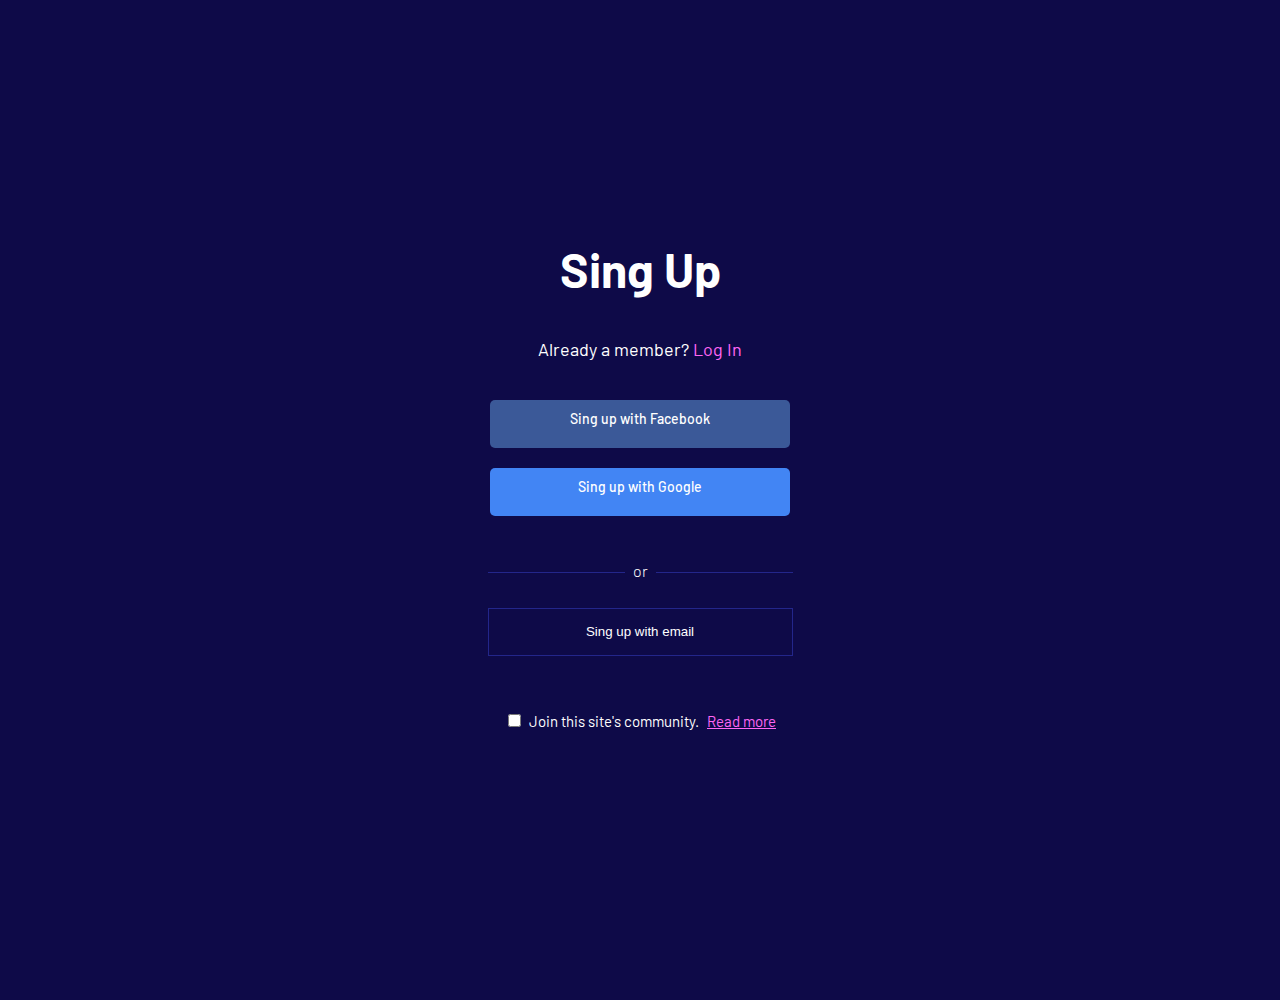
<file: register.html>
<!DOCTYPE html>
<html lang="en">

<head>
    <meta charset="UTF-8">
    <meta http-equiv="X-UA-Compatible" content="IE=edge">
    <meta name="viewport" content="width=device-width, initial-scale=1.0">
    <meta property="og:image"
        content="https://static.wixstatic.com/media/84770f_35c0b8b2d8bc4bbe9ae56d0d331f6533~mv2.jpg/v1/fill/w_1263,h_1100,al_c,q_85,usm_0.66_1.00_0.01/84770f_35c0b8b2d8bc4bbe9ae56d0d331f6533~mv2.webp" />
    <meta property="og:description" content="Drive-In Movie Theate Desgined by Kosta" />
    <meta property="og:title" content="Drive-In Movie Theater" />
    <title>Drive-In Movie Theater</title>
    <!--Links-->
    <link rel="stylesheet" href="https://cdn.jsdelivr.net/npm/bootstrap@4.6.0/dist/css/bootstrap.min.css"
        integrity="sha384-B0vP5xmATw1+K9KRQjQERJvTumQW0nPEzvF6L/Z6nronJ3oUOFUFpCjEUQouq2+l" crossorigin="anonymous">
    <script src="https://code.jquery.com/jquery-3.5.1.slim.min.js"
        integrity="sha384-DfXdz2htPH0lsSSs5nCTpuj/zy4C+OGpamoFVy38MVBnE+IbbVYUew+OrCXaRkfj"
        crossorigin="anonymous"></script>
    <script src="https://cdn.jsdelivr.net/npm/bootstrap@4.6.0/dist/js/bootstrap.bundle.min.js"
        integrity="sha384-Piv4xVNRyMGpqkS2by6br4gNJ7DXjqk09RmUpJ8jgGtD7zP9yug3goQfGII0yAns"
        crossorigin="anonymous"></script>
    <link rel="stylesheet" href="https://use.fontawesome.com/releases/v5.15.2/css/all.css"
        integrity="sha384-vSIIfh2YWi9wW0r9iZe7RJPrKwp6bG+s9QZMoITbCckVJqGCCRhc+ccxNcdpHuYu" crossorigin="anonymous">
    <link rel="stylesheet" href="./style.css">
    <link rel="stylesheet" href="./responsive.css">
    <!--Fonts-->
    <link href="https://fonts.googleapis.com/css2?family=Pacifico&display=swap" rel="stylesheet">
    <link
        href="https://fonts.googleapis.com/css2?family=Barlow:ital,wght@0,100;0,200;0,300;0,400;0,500;1,100;1,200;1,300;1,400;1,500&display=swap"
        rel="stylesheet">
    <link href="https://fonts.googleapis.com/css2?family=Suez+One&display=swap" rel="stylesheet">
    <link
        href="https://fonts.googleapis.com/css2?family=Barlow:ital,wght@0,100;0,200;0,300;0,400;0,500;1,100;1,200;1,300;1,400;1,500&display=swap"
        rel="stylesheet">
</head>

<body>
    <main>
        <section class="login-page">
            <div class="makeCenter">
                <div class="cancel-button">
                    <a href="./index.html"><i class="fas fa-times"></i></a>
                </div>
                <div class="forms">
                    <h2>Sing Up</h2>
                    <p class="loginAlready">Already a member? <a href="./login.html">Log In</a></p>
                    <div class="social">
                        <a href="https://www.facebook.com/" class="facebook">
                            <span>
                                <i class="fab fa-facebook"></i>
                            </span>
                            <p>Sing up with Facebook</p>
                        </a>
                        <a href="https://www.google.com" class="google">
                            <span>
                                <i class="fab fa-google"></i>
                            </span>
                            <p>Sing up with Google</p>
                        </a>
                    </div>
                    <h2 class="lineWithWord">or</h2> <br>
                    <a href="./register-email.html"><button class="confirmRegister">Sing up with email</button></a>
                    <p class="checkBox">
                        <input type="checkbox"> Join this site's community. <a href="#">Read more</a>
                    </p>
                </div>
            </div>
        </section>
    </main>
</body>

</html>
</file>
<file: style.css>
html {
  scroll-behavior: smooth;
}
body {
  margin: 0px;
  padding: 0px;
}
.active {
  color: #ff66f5 !important;
}
header {
  width: 100%;
  margin-top: 40px;
  position: absolute;
}
header .center {
  width: 90%;
  height: 130px;
  margin: auto;
}
header .top {
  width: 100%;
  height: 50px;
}
header .bottom {
  width: 100%;
  height: 50px;
  margin-top: 25px;
}
header .top .left {
  width: 250px;
  height: 50px;
  float: left;
}
header .top .right {
  height: 50px;
  float: right;
}
header .bottom .left {
  width: 250px;
  height: 50px;
  float: left;
}
header .bottom .right {
  height: 50px;
  float: right;
}
header .top .left a {
  font-size: 30px;
  color: #ff66f5;
  font-weight: 300;
  font-family: "Pacifico", cursive;
  text-decoration: none;
}
header .top .right ul li {
  display: inline-block;
}
header .top .right ul li a {
  color: #ffffff;
  font-size: 16px;
  font-family: "Barlow", sans-serif;
  text-decoration: none;
  font-weight: 100;
  margin-left: 25px;
}
header .top .right ul li a:hover {
  color: #ff66f5;
  -webkit-transition: color 0.2s ease-out;
  -moz-transition: color 0.2s ease-out;
  -o-transition: color 0.2s ease-out;
  -ms-transition: color 0.2s ease-out;
  transition: color 0.2s ease-out;
}
header .bottom .line {
  margin-bottom: 30px;
  border-top: 1px solid white;
}
header .bottom .left ul {
  margin: 0px;
  padding: 0px;
}
header .bottom .left ul li {
  display: inline-block;
}
header .bottom .left ul li a {
  text-decoration: none;
  color: white;
  font-size: 18px;
  font-weight: 200;
  margin-right: 10px;
}
header .bottom .left ul li a:hover {
  -webkit-transition: all 0.8s ease-in-out;
  transition: 1s;
  color: #ff66f5;
}
header .bottom .right ul li {
  display: inline-block;
}
header .bottom .right ul li a {
  text-decoration: none;
  font-family: "Barlow", sans-serif;
  margin-left: 10px;
}
header .bottom .right ul li .default-image {
  color: #ff66f5;
  font-size: 18px;
}
header .bottom .right ul li .default-text {
  color: white;
  font-size: 16px;
}
header .bottom .right ul li a:hover {
  color: grey;
}

main .banner-area {
  height: 1100px;
  width: 100%;
  background: url("https://static.wixstatic.com/media/84770f_35c0b8b2d8bc4bbe9ae56d0d331f6533~mv2.jpg/v1/fill/w_1263,h_1100,al_c,q_85,usm_0.66_1.00_0.01/84770f_35c0b8b2d8bc4bbe9ae56d0d331f6533~mv2.webp");
  background-attachment: fixed;
  background-position: center;
  background-repeat: no-repeat;
  background-size: cover;
}
main .banner-area .text-area {
  width: 90%;
  margin: auto;
  position: relative;
  top: 300px;
}
main .banner-area .text-area h1 {
  font-size: 90px;
  color: white;
  font-weight: 500;
  font-family: "Suez One", serif;
  margin-bottom: 20px;
}
main .banner-area .text-area p {
  color: white;
  font-size: 21px;
  font-family: "Barlow", sans-serif;
  margin-bottom: 40px;
}
main .banner-area .text-area button {
  width: 148px;
  height: 53px;
  background-color: #ff66f5;
  border: 1px solid white;
}
main .banner-area .text-area button:hover {
  background-color: whitesmoke;
  -webkit-transition: all 0.8s ease-in-out;
  transition: 1s;
}
main .banner-area .text-area button span {
  font-size: 18px;
  font-weight: 500;
  color: #0e0a48;
  background-color: transparent;
  font-family: "Barlow", sans-serif;
}
main .cards {
  height: 1100px;
  background-color: #3843cd;
}
main .cards .card-area {
  width: 90%;
  margin: auto;
}
main .cards .card-area .flex-boxs {
  display: flex;
  flex-wrap: nowrap;
  justify-content: space-between;
}

main .cards .card-area h2 {
  font-size: 28px;
  color: white;
  font-family: "Barlow", sans-serif;
  padding-top: 70px;
  padding-bottom: 30px;
  border-bottom: 1px solid whitesmoke;
}
main .cards .card-area .card {
  margin-top: 30px;
  background-color: transparent;
  border: none;
  width: 255px;
  height: 450px;
}
main .cards .card-area .card a {
  text-decoration: none;
}
main .cards .card-area .card .top {
  width: 100%;
  height: 80%;
}
main .cards .card-area .card .top img {
  width: 100%;
  height: 100%;
  object-fit: fill;
}
main .cards .card-area .card .top img:hover {
  filter: grayscale(1);
  -webkit-transition: all 0.8s ease-in-out;
  transition: 1s;
}
main .cards .card-area .card .bottom {
  width: 100%;
  height: 20%;
}
main .cards .card-area .card .bottom h3 {
  color: white;
  font-size: 30px;
  font-family: "Suez One", serif;
  margin-top: 15px;
}
main .cards .card-area .card .bottom p {
  color: white;
  font-size: 21px;
  font-family: "Barlow", sans-serif;
  margin-top: 10px;
}
main .cards .center-button {
  text-align: center;
  margin-top: 70px;
}
main .cards .center-button a {
  text-decoration: none;
}
main .cards .showtime {
  width: 148px;
  height: 53px;
  background-color: #ff66f5;
  border: 1px solid white;
}
main .cards .showtime:hover {
  background-color: whitesmoke;
  -webkit-transition: all 0.8s ease-in-out;
  transition: 1s;
}
main .cards .showtime button span {
  font-size: 18px;
  font-weight: 500;
  color: #0e0a48;
  background-color: transparent;
  font-family: "Barlow", sans-serif;
}
main .cards .tracks {
  width: 90%;
  margin: auto;
}
main .cards .tracks h2 {
  font-size: 28px;
  color: white;
  font-family: "Barlow", sans-serif;
  margin-bottom: 40px;
}
main .cards .tracks .cards-track {
  border: 1px solid white;
}
main .cards .tracks .cards-track aside {
  width: 33%;
  height: 230px;
  display: inline-block;
}
main .cards .tracks .cards-track .left {
  border-right: 1px solid white;
}
main .cards .tracks .cards-track .right {
  border-left: 1px solid white;
}
main .cards .tracks .cards-track .little-text {
  width: 75px;
  height: 40px;
  border-radius: 10px;
  background-color: #0e0a48;
  margin: 40px auto;
  margin-bottom: 20px;
}
main .cards .tracks .cards-track .little-text span {
  font-size: 16px;
  color: #ff66f5;
  font-family: "Barlow", sans-serif;
  margin-top: 5px;
  background-color: transparent;
  display: inline-block;
}
main .cards .tracks .cards-track .left .little-text span {
  margin-left: 22px;
}
main .cards .tracks .cards-track .middle .little-text span {
  margin-left: 16px;
}
main .cards .tracks .cards-track .right .little-text span {
  margin-left: 10px;
}
main .cards .tracks .cards-track h3 {
  font-size: 30px;
  color: white;
  font-weight: 200;
  font-family: "Suez One", serif;
  text-align: center;
  margin-bottom: 15px;
}
main .cards .tracks .cards-track .trailer {
  width: 35%;
  margin: auto;
}
main .cards .tracks .cards-track ul {
  margin: 0px;
  padding: 0px;
}
main .cards .tracks .cards-track ul li {
  display: inline-block;
}
main .cards .tracks .cards-track ul li a {
  text-decoration: none;
}
main .cards .tracks .cards-track .trailer i {
  font-size: 20px;
  font-weight: 100;
  color: white;
}
main .cards .tracks .cards-track .trailer span {
  font-size: 18px;
  color: white;
  font-family: "Barlow", sans-serif;
}
main .last-section {
  height: 2700px;
  background-color: #0e0a48;
}
main .last-section .head-text {
  font-size: 28px;
  color: white;
  font-family: "Barlow", sans-serif;
  text-align: center;
  padding-top: 100px;
}
main .last-section .makeCenter {
  margin: 50px auto;
  width: 90%;
}
main .last-section .makeCenter .flex-boxes {
  display: flex;
  flex-wrap: nowrap;
  justify-content: space-between;
}
main .last-section .works-card {
  height: 500px;
  width: 25%;
}

main .last-section .works-card .top {
  height: 150px;
  width: 100%;
}
main .last-section .works-card .middle {
  height: 200px;
  width: 100%;
}
main .last-section .works-card .bottom {
  height: 100px;
  width: 100%;
}
main .last-section .works-card .headerP {
  font-size: 40px;
  color: #ff66f5;
  font-family: "Suez One", serif;
  text-align: center;
}
main .last-section .works-card .container {
  width: 120px;
  height: 1px;
  background-color: #ff66f5;
  position: relative;
}
main .last-section .works-card .circle {
  display: inline-block;
  vertical-align: middle;
  width: 20px;
  height: 20px;
  background-color: white;
  border: solid 1px black;
  border-radius: 50%;
  position: absolute;
  top: -6px;
  left: 53px;
}
main .last-section .works-card .purple .circle {
  background: #ff66f5;
  border-color: #ff66f5;
}
main .last-section .works-card .middle {
  text-align: center;
}
main .last-section .works-card .bottom h2 {
  font-size: 26px;
  color: white;
  font-family: "Suez One", serif;
  text-align: center;
}
main .last-section .works-card .bottom p {
  font-size: 18px;
  color: white;
  font-family: "Barlow", sans-serif;
  text-align: center;
}
main .last-section .ticket-prices .ticket {
  width: 900px;
  height: 480px;
  margin: auto;
  background-color: #ff66f5;
}
main .last-section .ticket-prices .ticket svg {
  fill: #ff66f5;
  width: 100%;
  height: 76px;
  margin-top: 55px;
}
main .last-section .ticket-prices .ticket .text .headertext {
  font-size: 28px;
  color: #0e0a48;
  font-family: "Barlow", sans-serif;
  text-align: center;
  padding-top: 40px;
  font-weight: 500;
}
.myline {
  border-top: 2px dashed black;
}
.myline2 {
  border-top: 2px dashed white;
}
main .last-section .ticket-prices .ticket .text .texts {
  width: 265px;
  height: 100px;
}
main .last-section .ticket-prices .ticket .text .texts h3 {
  text-align: center;
  font-size: 26px;
  font-family: "Suez One", serif;
}
main .last-section .ticket-prices .ticket .text .texts h2 {
  padding-top: 50px;
  font-size: 90px;
  text-align: center;
  font-family: "Suez One", serif;
}
main .last-section .iceCream {
  height: 840px;
  padding-top: 1px;
}
main .last-section .iceCream .makeCenter {
  padding-top: 0px;
  background-color: #3843cd;
  position: relative;
}
main .last-section .iceCream .makeCenter aside {
  width: 33%;
  height: 600px;
  display: inline-block;
}
main .last-section .iceCream .makeCenter .cardIcecream h2 {
  text-align: center;
  font-family: "Barlow", sans-serif;
  font-size: 21px;
  color: white;
  padding-bottom: 20px;
}
main .last-section .iceCream .makeCenter .cardIcecream .center-text {
  margin: auto;
  width: 60%;
}
main .last-section .iceCream .makeCenter .cardIcecream .center-text h1 {
  font-size: 40px;
  text-align: center;
  color: white;
  font-family: "Suez One", serif;
  font-weight: 300;
  padding-bottom: 10px;
  padding-top: 10px;
}
main .last-section .iceCream .makeCenter .middle img {
  position: absolute;
  top: 60px;
  z-index: 10;
}
main .last-section .iceCream .makeCenter .cardIcecream .center-text button {
  background-color: transparent;
  border: 1px solid white;
  width: 165px;
  height: 55px;
  margin-left: 30px;
  margin-top: 10px;
  color: white;
}
main
  .last-section
  .iceCream
  .makeCenter
  .cardIcecream
  .center-text
  button:hover {
  background-color: white;
  -webkit-transition: all 0.8s ease-in-out;
  transition: 1s;
  color: black;
}
main .last-section .subscribe {
  width: 90%;
  margin: 150px auto;
}
main .last-section .subscribe h2 {
  font-size: 28px;
  color: white;
  text-align: center;
  font-family: "Barlow", sans-serif;
}
main .last-section .subscribe p {
  font-size: 18px;
  color: white;
  text-align: center;
  font-family: "Barlow", sans-serif;
}
main .last-section .subscribe form {
  margin: auto;
  width: 900px;
}
main .last-section .subscribe form input {
  width: 100%;
  height: 100px;
  border: 1px solid #ff66f5;
  background-color: transparent;
  margin-bottom: 10px;
  color: #ff66f5;
  font-size: 30px;
  padding-left: 20px;
  text-align: center;
}
main .last-section .subscribe form input:hover {
  border: 2px solid white;
}
main .last-section .subscribe form input::placeholder {
  font-size: 30px;
  color: #ff66f5;
  text-align: center;
  font-family: "Suez One", serif;
}
main .last-section .subscribe form button {
  width: 100%;
  height: 100px;
  border: 1px solid #ff66f5;
  background-color: #ff66f5;
  font-family: "Suez One", serif;
  font-size: 30px;
  color: black;
  font-weight: 300;
}
main .last-section .subscribe form button:hover {
  border: 2px solid white;
  background-color: white;
  -webkit-transition: all 0.8s ease-in-out;
  transition: 1s;
}
footer {
  background-color: #3843cd;
  height: 300px;
}
footer .goingCenter {
  margin: auto;
  padding-top: 20px;
  width: 90%;
}
footer .goingCenter .top {
  width: 100%;
  height: 80%;
}
footer .goingCenter .bottom {
  width: 100%;
  height: 20%;
}
footer .goingCenter .top .first {
  width: 30%;
  height: 150px;
  display: inline-block;
}
footer .goingCenter .top .second {
  width: 15%;
  height: 150px;
  display: inline-block;
}
footer .goingCenter .top .third {
  width: 30%;
  height: 150px;
  display: inline-block;
}
footer .goingCenter .top .forth {
  width: 20%;
  height: 150px;
  display: inline-block;
}
footer .goingCenter .top .first h2 a {
  font-size: 25px;
  color: white;
  font-family: "Pacifico", cursive;
  text-decoration: none;
}
footer .goingCenter .top .first p {
  font-size: 15px;
  color: white;
  font-family: "Barlow", sans-serif;
}
footer .goingCenter .top .second h2 {
  font-size: 25px;
  color: white;
  font-family: "Barlow", sans-serif;
  margin-top: 25px;
  margin-bottom: 5px;
}
footer .goingCenter .top .second ul {
  list-style: none;
  padding: 0px;
}
footer .goingCenter .top .second ul li a {
  font-size: 15px;
  color: white;
  font-family: "Barlow", sans-serif;
  text-decoration: none;
}
footer .goingCenter .top .third h2 {
  font-size: 31px;
  color: white;
  font-weight: 400;
  font-family: "Barlow", sans-serif;
}
footer .goingCenter .top .third p {
  font-size: 15px;
  color: white;
  font-family: "Barlow", sans-serif;
}
footer .goingCenter .top .forth .last-top {
  height: 80%;
  width: 100%;
  display: inline-block;
}
footer .goingCenter .top .forth .last-top button {
  width: 145px;
  height: 55px;
  background-color: transparent;
  color: white;
  border: 1px solid white;
}
footer .goingCenter .top .forth .last-top button a {
  text-decoration: none;
  color: white;
}
footer .goingCenter .top .forth .last-top button a:hover {
  color: black;
}
footer .goingCenter .top .forth .last-top button:hover {
  background-color: white;
  -webkit-transition: all 0.8s ease-in-out;
  transition: 1s;
  color: black;
}
footer .goingCenter .top .forth .last-bottom ul li {
  display: inline-block;
  margin-left: 20px;
}
footer .goingCenter .top .forth .last-bottom ul li a {
  color: white;
  text-decoration: none;
}
footer .goingCenter .top .forth .last-bottom ul li a i {
  font-size: 15px;
}
footer .goingCenter .bottom p {
  font-size: 15px;
  font-family: "Barlow", sans-serif;
  color: rgba(255, 255, 255, 0.342);
  text-align: center;
}
main .BannerArea {
  height: 370px;
  background-color: #252989;
}
main .BannerArea .makeCenter {
  margin: auto;
  width: 90%;
  padding-top: 200px;
}
main .BannerArea .makeCenter h1 {
  text-align: center;
  color: white;
  font-size: 40px;
  font-family: "Suez One", serif;
}
main .mainAbout {
  background-color: #0e0a48;
  height: 1500px;
}
main .mainAbout .makeCenter {
  width: 90%;
  margin: auto;
}
main .mainAbout .text .first {
  padding-top: 50px;
}
main .mainAbout .text .second {
  padding-top: 25px;
}
main .mainAbout .text p {
  color: white;
  text-align: center;
  font-size: 18px;
  font-family: "Barlow", sans-serif;
}
main .mainAbout .photo {
  text-align: center;
  margin-top: 50px;
}
main .mainAbout .list {
  margin: 80px auto;
  width: 90%;
}
main .mainAbout .list .list1 {
  padding: 100px 60px 60px 60px;
  border-top: 1px solid #ff66f5;
  border-left: 1px solid #ff66f5;
  border-bottom: 1px solid #ff66f5;
  display: inline-block;
  width: 565px;
  height: 450px;
}
main .mainAbout .list .list2 {
  padding: 100px 60px 60px 60px;
  border: 1px solid #ff66f5;
  float: right;
  width: calc(100% - 565px);
  height: 450px;
}
main .mainAbout .list .list1 h2 {
  font-size: 28px;
  color: #ff66f5;
  font-family: "Barlow", sans-serif;
  margin-bottom: 20px;
}
main .mainAbout .list .list1 p {
  font-size: 18px;
  color: white;
  font-family: "Barlow", sans-serif;
}
main .mainAbout .list .list2 h2 {
  font-size: 28px;
  color: #ff66f5;
  font-family: "Barlow", sans-serif;
  margin-bottom: 50px;
}
main .mainAbout .list .list2 ul {
  padding-left: 25px;
}
main .mainAbout .list .list2 ul li {
  color: white;
  font-family: "Barlow", sans-serif;
  font-size: 18px;
}
main .musicMain {
  width: 100%;
  height: 1600px;
  background-color: #0e0a48;
}
main .musicMain .makeCenter {
  width: 90%;
  margin: auto;
  padding-top: 80px;
}
main .musicMain .makeCenter .list1 {
  border: 1px solid #ff66f5;
  display: flex;
  flex-wrap: nowrap;
  justify-content: space-around;
}
main .musicMain .makeCenter .list1 .left {
  width: 50%;
  height: 290px;
}
main .musicMain .makeCenter .list1 .right {
  width: 50%;
  border-left: 1px solid #ff66f5;
  height: 290px;
}
main .musicMain .makeCenter .list1 .makeCenters {
  width: 90%;
  margin: auto;
  padding-top: 60px;
  padding-left: 40px;
}
main .musicMain .makeCenter .list1 .makeCenters h2 {
  font-size: 28px;
  color: #ff66f5;
  font-family: "Barlow", sans-serif;
  padding-bottom: 20px;
}
main .musicMain .makeCenter .list1 .left .makeCenters span {
  font-size: 40px;
  color: white;
  border: 1px solid #ff66f5;
  width: 187px;
  height: 84px;
  display: inline-block;
  text-align: center;
  padding-top: 10px;
  font-family: "Suez One", serif;
}
main .musicMain .makeCenter .list1 .right .makeCenters p {
  color: white;
  font-size: 18px;
  margin-bottom: 0px;
  margin-top: 0px;
  font-family: "Barlow", sans-serif;
}
main .musicMain .makeCenter .list2 {
  margin-top: 80px;
  height: 1042px;
  border: 1px solid #ff66f5;
  padding: 1px 30px;
}
main .musicMain .makeCenter .list2 .list-card {
  width: 90%;
  margin: auto;
  padding: 30px 0px;
  border-bottom: 1px solid #ff66f5;
}
main .musicMain .makeCenter .list2 .list-card .time {
  height: 100%;
  width: 110px;
  display: flex;
}
main .musicMain .makeCenter .list2 .list-card .time .date {
  display: flex;
  flex-direction: column;
}
main .musicMain .makeCenter .list2 .list-card .time span {
  font-size: 40px;
  color: white;
  font-family: "Barlow", sans-serif;
  font-weight: 200;
}
main .musicMain .makeCenter .list2 .list-card .time .date p {
  font-size: 14px;
  color: white;
  font-family: "Barlow", sans-serif;
  margin: 0px;
  font-weight: 200;
  margin-left: 10px;
}
main .musicMain .makeCenter .list2 .list-card .time .date .toppeer {
  margin-top: 10px;
  color: grey;
}
main .musicMain .makeCenter .list2 .list-card .name {
  display: inline-block;
}

main .musicMain .makeCenter .list2 .list-card .time-day {
  display: inline-block;
}
main .musicMain .makeCenter .list2 .list-card .name h2 {
  font-size: 21px;
  color: white;
  font-family: "Barlow", sans-serif;
  display: inline-block;
  font-weight: 200;
}
main .musicMain .makeCenter .list2 .list-card .name p {
  font-size: 18px;
  color: white;
  font-family: "Barlow", sans-serif;
  display: inline-block;
  font-weight: 200;
}
main .musicMain .makeCenter .list2 .list-card .buyButton {
  float: right;
  margin-top: 17px;
}
main .musicMain .makeCenter .list2 .list-card .buyButton button {
  width: 121px;
  height: 42px;
  border: none;
  background-color: #ff66f5;
}
main .musicMain .makeCenter .list2 .list-card .buyButton button:hover {
  background-color: #ff66f562;
  -webkit-transition: all 0.8s ease-in-out;
  transition: 1s;
}
main .snackMain {
  background-color: #0e0a48;
}
main .snackMain .makeCenter {
  width: 90%;
  margin: auto;
  padding-top: 60px;
  position: relative;
  height: 1050px;
}
main .snackMain .makeCenter p {
  font-size: 18px;
  color: white;
  text-align: center;
  font-family: "Barlow", sans-serif;
}
main .snackMain .makeCenter .lists {
  border: 1px solid #ff66f5;
  margin-top: 60px;
  display: flex;
}
main .snackMain .makeCenter .lists h2 {
  font-size: 28px;
  color: #ff66f5;
  font-family: "Barlow", sans-serif;
  margin-bottom: 20px;
}
main .snackMain .makeCenter .lists ul {
  list-style: none;
  padding: 0px;
}
main .snackMain .makeCenter .lists ul li span {
  color: white;
  font-size: 18px;
  font-family: "Barlow", sans-serif;
}
main .snackMain .makeCenter .lists article {
  width: 33%;
  height: 300px;
  border-left: 1px solid #ff66f5;
  padding: 60px 40px;
}
main .snackMain .makeCenter .photoImg {
  position: absolute;
  bottom: 0px;
  left: calc(100% - 70%);
  z-index: 10000;
}
main .contactMain {
  height: 1800px;
  background-color: #0e0a48;
}
main .contactMain .makeCenter {
  width: 90%;
  margin: auto;
}
main .contactMain .makeCenter p {
  font-size: 18px;
  color: white;
  font-family: "Barlow", sans-serif;
  padding-top: 20px;
  text-align: center;
}
main .contactMain .makeCenter .header-texts {
  padding-top: 40px;
}
main .contactMain .makeCenter .under-texts {
  padding-bottom: 60px;
}
main .contactMain .makeCenter .list {
  border: 1px solid #ff66f5;
  display: flex;
  height: 642px;
}
main .contactMain .makeCenter .list .left {
  width: 60%;
  height: 100%;
  padding: 60px;
}
main .contactMain .makeCenter .list .right {
  width: 40%;
  height: 100%;
  border-left: 1px solid #ff66f5;
}
main .contactMain .makeCenter .list .left form div {
  width: 560px;
  height: 100px;
  display: inline-block;
}
main .contactMain .makeCenter .list .left form div label {
  width: 49%;
  height: 20px;
  font-size: 18px;
  color: white;
  font-family: "Barlow", sans-serif;
  font-weight: 200;
  margin-top: 15px;
  margin-bottom: 0px;
  padding-top: 15px;
}

main .contactMain .makeCenter .list .left form div input {
  width: 49.1%;
  height: 60px;
  background-color: transparent;
  border: none;
}
main .contactMain .makeCenter .list .left form div .input {
  border: 1px solid white;
  width: 100%;
  margin-top: 15px;
  margin-bottom: 0px;
  height: 60px;
}
#firstNameInput,
#emailInput {
  border-right: 1px solid white;
  width: 50%;
  height: 58px;
}
main .contactMain .makeCenter .list .left form article label {
  width: 100%;
  height: 20px;
  font-size: 18px;
  color: white;
  font-family: "Barlow", sans-serif;
  font-weight: 200;
  margin-top: 15px;
  padding-top: 15px;
  margin-bottom: 0px;
}
main .contactMain .makeCenter .list .left form article input {
  width: 100%;
  height: 110px;
  background-color: transparent;
  border: 1px solid white;
  margin-top: 15px;
}
main .contactMain .makeCenter .list .left form button {
  margin-top: 15px;
  width: 100%;
  height: 55px;
  background-color: #ff66f5;
  border: 1px solid white;
  font-size: 18px;
  color: black;
  font-family: "Barlow", sans-serif;
  font-weight: 400;
}
main .contactMain .makeCenter .list .left form button:hover {
  color: black;
  background-color: white;
  -webkit-transition: all 0.8s ease-in-out;
  transition: 1s;
}
main .contactMain .makeCenter .list .left form article input:hover {
  background-color: rgba(255, 255, 255, 0.096);
}
main .contactMain .makeCenter .list .left form article input:enabled {
  color: white;
  padding: 0px;
}
main .contactMain .makeCenter .list .left form div input:enabled {
  color: white;
  padding: 10px;
  border: none;
}
main .contactMain .makeCenter .list .left form div input:hover {
  background-color: rgba(255, 255, 255, 0.096);
}
main .contactMain .makeCenter .list .left form div input:focus {
  border: none !important;
  box-shadow: none !important;
}
main .contactMain .makeCenter .list .right span {
  font-size: 18px;
  color: white;
  font-family: "Barlow", sans-serif;
  margin-top: 250px;
  margin-left: 100px;
  display: inline-block;
}
main .contactMain .contactMap .makeCenter h2 {
  background-color: #3843cd;
  margin-top: 60px;
  padding-top: 20px;
  text-align: center;
  color: white;
  border: 1px solid #3843cd;
  font-size: 28px;
  height: 90px;
  margin-bottom: 0px;
}
main .contactMain .contactMap iframe {
  width: 100%;
  height: 600px;
  border: none;
}
main .login-page {
  height: 1000px;
  width: 100%;
  background-color: #0e0a48;
}
main .login-page .makeCenter {
  width: 90%;
  margin: auto;
}
main .login-page .makeCenter .cancel-button a {
  float: right;
  font-size: 50px;
  color: #ff66f5;
  text-decoration: none;
  padding-top: 40px;
}
main .login-page .makeCenter .forms {
  width: 305px;
  margin: auto;
  padding-top: 200px;
  text-align: center;
}
main .login-page .makeCenter .forms h2 {
  font-size: 48px;
  color: white;
  font-family: "Barlow", sans-serif;
}
main .login-page .makeCenter .forms .loginAlready {
  font-size: 18px;
  color: white;
  font-family: "Barlow", sans-serif;
  margin-bottom: 40px;
}
main .login-page .makeCenter .forms .loginAlready a {
  color: #ff66f5;
  text-decoration: none;
}
main .login-page .makeCenter .forms .social a {
  width: 300px;
  height: 48px;
  color: white;
  font-size: 14px;
  font-family: "Barlow", sans-serif;
  display: inline-block;
  border: none;
  border-radius: 5px;
  margin-bottom: 20px;
  font-weight: 500;
}
main .login-page .makeCenter .forms .social a:hover {
  background-color: rgba(255, 255, 255, 0.151);
  -webkit-transition: all 0.8s ease-in-out;
  transition: 1s;
}
main .login-page .makeCenter .forms .social a span {
  float: left;
  font-size: 30px !important;
  margin-left: 10px;
}
main .login-page .makeCenter .forms .social a p {
  display: inline-block;
  text-align: center;
  width: calc(100% - 60px);
  margin-top: 10px;
}
main .login-page .makeCenter .forms .social .facebook {
  background-color: #3b5998;
}
main .login-page .makeCenter .forms .social .google {
  background-color: #4285f4;
}
main .login-page .makeCenter .forms .lineWithWord {
  overflow: hidden;
  margin-bottom: 10px;
  margin-top: 25px;
  text-align: center;
  font-size: 16px;
  font-family: "Barlow", sans-serif;
  color: white;
  font-weight: 300;
}
main .login-page .makeCenter .forms .lineWithWord::before,
.lineWithWord::after {
  background-color: #23268a;
  content: "";
  display: inline-block;
  height: 1px;
  position: relative;
  vertical-align: middle;
  width: 50%;
}
main .login-page .makeCenter .forms .lineWithWord::before {
  right: 0.5em;
  margin-left: -50%;
}
main .login-page .makeCenter .forms .lineWithWord::after {
  left: 0.5em;
  margin-right: -50%;
}
main .login-page .makeCenter .forms .confirmRegister {
  width: 100%;
  height: 48px;
  background-color: transparent;
  border: 1px solid #23268a;
  margin-bottom: 40px;
  color: white;
}
main .login-page .makeCenter .forms .confirmRegister:hover {
  border: 1px solid white;
}
main .login-page .makeCenter .forms .checkBox {
  color: white;
  font-size: 15px;
  font-family: "Barlow", sans-serif;
}
main .login-page .makeCenter .forms .checkBox input {
  margin-right: 5px;
}
main .login-page .makeCenter .forms .checkBox a {
  padding-left: 5px;
  color: #ff66f5;
  text-decoration: underline;
}
main .login-page .makeCenter .forms form div label {
  display: inline-block;
  width: 100%;
  font-size: 18px;
  color: #8d93de;
  text-align: start;
}
main .login-page .makeCenter .forms form div input {
  width: 100%;
  border: none;
  background-color: transparent;
  border-bottom: 1px solid #23268a;
  height: 30px;
  margin-bottom: 20px;
}
main .login-page .makeCenter .forms form div input:enabled {
  color: white;
  font-size: 20px;
  font-family: "Barlow", sans-serif;
}
main .login-page .makeCenter .forms form div input:hover {
  border-bottom: 1px solid #ff66f5;
}
main .login-page .makeCenter .forms form .signInregister {
  width: 100%;
  height: 48px;
  color: white;
  font-size: 20px;
  font-family: "Barlow", sans-serif;
  background-color: #ff66f5;
  border: none;
}
main .login-page .makeCenter .forms form .signInregister:hover {
  -webkit-transition: all 0.8s ease-in-out;
  transition: 1s;
  color: black;
}
main .login-page .makeCenter .forms .icons a {
  text-decoration: none;
  color: white;
  font-size: 30px;
  margin-left: 20px;
}
main .login-page .makeCenter .forms .icons a:hover {
  color: #ff66f5;
}
main .login-page .makeCenter .forms form .forgotPassword {
  color: white;
  font-size: 18px;
  font-family: "Barlow", sans-serif;
  float: left;
  margin-bottom: 10px;
}
main .login-page .makeCenter .forms form .forgotPassword:hover {
  border-bottom: 1px solid #ff66f5;
  text-decoration: none;
}
main .login-page .makeCenter .forms .emailss label {
  display: inline-block;
  width: 100%;
  font-size: 18px;
  color: #8d93de;
  text-align: start;
}
main .login-page .makeCenter .forms .emailss input {
  width: 100%;
  border: none;
  background-color: transparent;
  border-bottom: 1px solid #23268a;
  height: 30px;
  margin-bottom: 20px;
}
main .login-page .makeCenter .forms .emailss input:hover {
  border-bottom: 1px solid #ff66f5;
}
main .login-page .makeCenter .forms form .passwordButtonCreate {
  width: 100%;
  height: 48px;
  background-color: #ff66f5;
  border: none;
  color: white;
  font-family: "Barlow", sans-serif;
}
main .login-page .makeCenter .forms form .passwordButtonCreate:hover {
  -webkit-transition: all 0.8s ease-in-out;
  transition: 1s;
  color: black;
}
main .login-page .makeCenter .forms .renewPassword {
  font-size: 30px;
  color: white;
  font-family: "Barlow", sans-serif;
}
</file>
<file: responsive.css>
@media screen and (max-width: 400px) {
  /*Main fix for out of box start*/
  main .last-section .ticket-prices .ticket {
    width: 100%;
  }
  main .last-section .ticket-prices .ticket .flex-boxes h2 {
    font-size: 40px !important;
  }
  main .last-section .subscribe form {
    width: 100%;
  }
  main .last-section .works-card aside img {
    width: 100px;
  }
  main .last-section .iceCream .makeCenter .middle img {
    width: 200px;
  }
  main .last-section .works-card .container {
    width: 100px;
  }
  main .mainAbout .photo img {
    width: 100%;
  }
  footer .goingCenter .top .forth .last-top a button {
    width: 100%;
  }
  main .mainAbout .list .list1 {
    width: 100%;
  }
  main .snackMain .makeCenter .photoImg img {
    width: 100%;
  }
  main .contactMain .makeCenter .list .left form div {
    width: 100%;
  }
  main .contactMain .makeCenter .list .right span {
    margin-left: 0px;
  }
  /*Main fix for out of box end*/
  header .top .left {
    width: 100%;
    height: 50px;
    text-align: center;
  }
  header .top .right {
    width: 100%;
    height: 50px;
  }
  header .top .right ul {
    padding: 0px;
  }
  header .top .right ul li a {
    display: flex;
    justify-content: space-between;
    margin-left: 20px !important;
  }
  header .bottom .left {
    width: 60%;
    float: left;
  }
  header .bottom .right {
    width: 40%;
    float: right;
  }
  main .banner-area {
    height: 700px;
  }
  main .banner-area .text-area {
    top: 220px;
  }
  main .banner-area .text-area h1 {
    font-size: 40px;
  }
  main .banner-area .text-area p {
    font-size: 20px;
  }
  main .cards {
    height: 1600px;
  }
  main .cards .card-area h2 {
    padding-top: 30px;
    text-align: center;
  }
  main .cards .card-area .flex-boxs {
    display: inline-block;
    width: 100%;
  }
  main .cards .card-area .card {
    width: 49%;
    display: inline-block;
    height: 300px;
  }
  main .cards .card-area .card .bottom h3 {
    font-size: 25px;
    font-weight: lighter;
  }
  main .cards .card-area .card .bottom p {
    font-size: 15px;
  }
  main .cards .card-area .card #goingDown img {
    margin-top: 0px;
  }
  main .cards .card-area .card #goingDown h3 {
    margin-top: 18px;
    font-size: 21px;
  }
  main .cards .card-area .card #goingDown p {
    margin-top: 12px;
  }
  main .cards .center-button {
    margin-top: 30px;
  }
  main .cards .tracks h2 {
    margin-top: 30px;
    text-align: center;
    border-bottom: 1px solid white;
    padding-bottom: 30px;
  }
  main .cards .tracks .cards-track .left {
    width: 50%;
    height: 270px;
    display: inline-block;
  }
  main .cards .tracks .cards-track .middle {
    width: calc(50% - 5px);
    position: absolute;
    height: 270px;
    display: inline-block;
  }
  main .cards .tracks .cards-track .right {
    border: none;
    width: 100%;
    border-top: 1px solid white;
  }
  main .cards .tracks .cards-track h3 {
    font-size: 25px;
  }
  main .cards .tracks .cards-track aside .trailer {
    width: 100%;
  }
  main .cards .tracks .cards-track aside ul {
    width: 100%;
    display: inline-block;
    text-align: center;
  }
  main .last-section {
    height: 1800px;
  }
  main .last-section .head-text {
    padding-top: 30px;
  }
  main .last-section .works-card {
    width: 49%;
    display: inline-block;
  }
  main .last-section .makeCenter .flex-boxes {
    display: inline-block;
  }
  main .last-section .works-card .container {
    width: 120px;
  }
  main .last-section .works-card .top {
    margin-top: 30px;
  }
  main .last-section .works-card .bottom h2 {
    font-size: 21px;
  }
  main .last-section .makeCenter {
    margin: auto;
  }
  main .last-section .ticket-prices .makeCenter {
    margin: 50px auto;
  }
  main .last-section .makeCenter .flex-boxes {
    width: 100%;
  }
  main .last-section .ticket-prices .ticket .text .texts {
    width: 32%;
    display: inline-block;
  }
  main .last-section .ticket-prices .ticket .text .texts h3 {
    font-size: 18px;
    font-weight: 200;
  }
  main .last-section .ticket-prices .makeCenter .ticket .text .makeCenter {
    margin: auto;
  }
  main .last-section .ticket-prices .ticket .text .texts {
    height: 60px;
  }
  main .last-section .ticket-prices .makeCenter .ticket .text .makeCenter h2 {
    margin-top: 0px;
    padding-top: 0px;
  }
  main .last-section .ticket-prices .ticket {
    height: 300px;
    width: 356px;
  }
  main .last-section .ticket-prices .ticket svg {
    margin-top: 0px;
    height: 30px;
    width: 356px;
  }
  main .last-section .ticket-prices .ticket svg g {
    width: 360px;
  }
  main .last-section .iceCream .makeCenter {
    width: 100%;
    height: 500px;
  }
  main .last-section .iceCream .makeCenter .cardIcecream h2 {
    font-size: 21px;
    padding-top: 10px;
    padding-bottom: 0px;
  }
  .myline2 {
    width: 100px;
  }
  main .last-section .iceCream .makeCenter .cardIcecream .center-text h1 {
    font-size: 20px;
  }
  main .last-section .iceCream .makeCenter .cardIcecream .center-text button {
    width: 90%;
  }
  main .last-section .iceCream .makeCenter .cardIcecream .center-text button {
    margin-left: 10px;
  }
  main .last-section .iceCream .makeCenter .middle {
    width: 100px;
    height: 0px;
  }
  main .last-section .iceCream .makeCenter .middle img {
    width: 100px;
  }
  main .last-section .iceCream .makeCenter .cardIcecream .center-text {
    width: 132px;
  }
  main .last-section .iceCream .makeCenter {
    width: 90%;
    margin: auto;
  }
  main .last-section .iceCream {
    background-color: #0e0a48;
    height: 500px;
  }
  main .last-section .iceCream .makeCenter aside {
    height: 500px;
  }
  main .last-section .subscribe {
    position: absolute;
    width: 100%;
    top: 4100px;
    background-color: #0e0a48;
  }
  main .last-section .subscribe h2 {
    padding-top: 50px;
    font-size: 21px;
  }
  main .last-section .subscribe p {
    font-size: 15px;
    width: 90%;
    margin: auto;
    margin-bottom: 30px;
  }
  main .last-section .subscribe form {
    width: 90%;
    margin: auto;
  }
  main .last-section .subscribe form input {
    width: 100%;
  }
  main .last-section .subscribe {
    margin: 150px auto 0px;
    height: 450px;
  }
  footer .goingCenter {
    padding-top: 0px;
    height: 100%;
  }
  footer .goingCenter .top .first h2 a {
    font-size: 20px;
  }
  footer .goingCenter .top .second h2 {
    font-size: 20px;
  }
  footer .goingCenter .top .third h2 {
    font-size: 26px;
  }
  footer .goingCenter .top .first p {
    font-size: 11px;
  }
  footer .goingCenter .top .second ul li a {
    font-size: 15px;
  }
  footer .goingCenter .top .third p {
    font-size: 14px;
  }
  footer .goingCenter .top .forth .last-bottom ul {
    padding: 0px;
    margin-top: 50px;
  }
  footer .goingCenter .top .forth .last-bottom ul li {
    margin-left: 3px;
    margin-right: 5px;
  }
  footer {
    height: 400px;
  }
  footer .goingCenter .bottom p {
    margin: 0px;
  }
  footer .goingCenter .bottom {
    height: 50px;
  }
  main .BannerArea {
    height: 330px;
  }
  main .mainAbout {
    height: 1350px;
  }
  main .mainAbout .text p {
    font-size: 15px;
  }
  main .mainAbout .list .list1 {
    width: 50%;
    padding: 20px;
  }
  main .mainAbout .list .list2 {
    width: 50%;
    padding: 20px;
  }
  main .mainAbout .list .list1 h2 {
    font-size: 25px;
  }
  main .mainAbout .list .list1 p {
    font-size: 13px;
  }
  main .mainAbout .list .list2 ul {
    margin-top: 105px;
  }
  main .mainAbout .list .list2 ul li {
    font-size: 13px;
  }
  main .musicMain {
    height: 1460px;
  }
  main .musicMain .makeCenter .list1 .makeCenters {
    padding-left: 10px;
    padding-top: 20px;
  }
  main .musicMain .makeCenter .list1 .left .makeCenters span {
    width: calc(100% - 10%);
    font-size: 35px;
  }
  main .musicMain .makeCenter .list2 {
    height: auto;
    padding: 0px;
  }
  main .musicMain .makeCenter .list2 .list-card .name h2 {
    font-size: 14px;
  }
  main .musicMain .makeCenter .list2 .list-card .name p {
    font-size: 12px;
  }
  main .musicMain .makeCenter .list2 .list-card .buyButton {
    width: 225px;
    height: 26px;
  }
  main .musicMain .makeCenter .list2 .list-card .buyButton button {
    height: 100%;
  }
  main .musicMain .makeCenter .list2 .list-card .time {
    width: 40px;
  }
  main .musicMain .makeCenter .list2 .list-card .time span {
    font-size: 25px;
  }
  main .musicMain .makeCenter .list2 .list-card .time .date p {
    font-size: 10px;
    margin-left: 2px;
    margin-right: 2px;
  }
  main .musicMain .makeCenter .list2 .list-card .time .date .toppeer {
    margin-top: 5px;
  }
  main .musicMain .makeCenter .list2 #makeBorder {
    border-bottom: 0px;
  }
  main .snackMain .makeCenter p {
    font-size: 15px;
  }
  main .snackMain .makeCenter .lists article {
    padding: 30px 20px;
  }
  main .snackMain .makeCenter .lists .list2 {
    padding: 30px 10px;
  }
  main .snackMain .makeCenter .lists h2 {
    font-size: 20px;
  }
  main .snackMain .makeCenter .lists ul li span {
    font-size: 15px;
  }
  main .snackMain .makeCenter {
    height: 800px;
  }
  main .snackMain .makeCenter .photoImg {
    left: 60px;
    right: 0px;
  }
  main .snackMain .makeCenter .photoImg img {
    width: 250px;
  }
  footer .goingCenter .top {
    height: 60%;
  }
  footer .goingCenter {
    padding-top: 20px;
  }
  footer .goingCenter .myline2 {
    margin-top: 40px;
  }
  main .contactMain .makeCenter p {
    font-size: 15px;
  }
  main .contactMain .makeCenter .list .right {
    width: 30%;
  }
  main .contactMain .makeCenter .list .left {
    width: 70%;
    padding: 10px;
  }
  main .contactMain .makeCenter .list .right span {
    font-size: 13px;
    margin-left: 2px;
  }
  main .contactMain {
    height: 1900px;
  }
  main .contactMain .contactMap .makeCenter h2 {
    font-size: 25px;
    margin-top: 30px;
  }
  #defaultFooter {
    margin-top: 600px;
  }
}
@media screen and (max-width: 700px) and (min-width: 401px) {
  /*Main fix for out of box start*/
  main .last-section .ticket-prices .ticket {
    width: 100%;
  }
  main .last-section .ticket-prices .ticket .flex-boxes h2 {
    font-size: 40px !important;
  }
  main .last-section .subscribe form {
    width: 100%;
  }
  main .last-section .works-card aside img {
    width: 100px;
  }
  main .last-section .iceCream .makeCenter .middle img {
    width: 200px;
  }
  main .last-section .works-card .container {
    width: 100px;
  }
  main .mainAbout .photo img {
    width: 100%;
  }
  footer .goingCenter .top .forth .last-top a button {
    width: 100%;
  }
  main .mainAbout .list .list1 {
    width: 100%;
  }
  main .snackMain .makeCenter .photoImg img {
    width: 100%;
  }
  main .contactMain .makeCenter .list .left form div {
    width: 100%;
  }
  main .contactMain .makeCenter .list .right span {
    margin-left: 0px;
  }
  /*Main fix for out of box end*/
  header .top .left {
    width: 100%;
    height: 50px;
    text-align: center;
  }
  header .top .right {
    width: 100%;
    height: 50px;
  }
  header .top .right ul {
    padding: 0px;
    text-align: center;
  }
  header .top .right ul li a {
    display: flex;
    justify-content: space-between;
  }
  header .bottom .left {
    width: 60%;
    float: left;
  }
  header .bottom .right {
    float: right;
  }
  main .banner-area {
    height: 700px;
  }
  main .banner-area .text-area {
    top: 220px;
  }
  main .banner-area .text-area h1 {
    font-size: 40px;
  }
  main .banner-area .text-area p {
    font-size: 20px;
  }
  main .cards {
    height: calc(100% - 2000px);
    padding-bottom: 50px;
  }
  main .cards .card-area h2 {
    padding-top: 30px;
    text-align: center;
  }
  main .cards .card-area .flex-boxs {
    display: inline-block;
    width: 100%;
  }
  main .cards .card-area .card {
    width: 49%;
    display: inline-block;
    height: 50%;
  }
  main .cards .card-area .card .bottom h3 {
    font-size: 25px;
    font-weight: lighter;
  }
  main .cards .card-area .card .bottom p {
    font-size: 15px;
  }
  main .cards .card-area .card #goingDown img {
    margin-top: 0px;
  }
  main .cards .card-area .card #goingDown h3 {
    margin-top: 18px;
    font-size: 21px;
  }
  main .cards .card-area .card #goingDown p {
    margin-top: 12px;
  }
  main .cards .center-button {
    margin-top: 30px;
  }
  main .cards .showtime {
    width: 30%;
  }
  main .cards .tracks h2 {
    margin-top: 30px;
    text-align: center;
    border-bottom: 1px solid white;
    padding-bottom: 30px;
  }
  main .cards .tracks .cards-track .left {
    width: 50%;
    height: 270px;
    display: inline-block;
  }
  main .cards .tracks .cards-track .middle {
    width: calc(50% - 5px);
    position: absolute;
    height: 270px;
    display: inline-block;
  }
  main .cards .tracks .cards-track .right {
    border: none;
    width: 100%;
    border-top: 1px solid white;
  }
  main .cards .tracks .cards-track h3 {
    font-size: 25px;
  }
  main .cards .tracks .cards-track aside .trailer {
    width: 100%;
  }
  main .cards .tracks .cards-track aside ul {
    width: 100%;
    display: inline-block;
    text-align: center;
  }
  main .last-section {
    height: 1800px;
  }
  main .last-section .head-text {
    padding-top: 30px;
  }
  main .last-section .works-card {
    width: 49%;
    display: inline-block;
  }
  main .last-section .makeCenter .flex-boxes {
    display: inline-block;
  }
  main .last-section .works-card .container {
    width: 120px;
  }
  main .last-section .works-card .top {
    margin-top: 30px;
  }
  main .last-section .works-card .bottom h2 {
    font-size: 21px;
  }
  main .last-section .makeCenter {
    margin: auto;
  }
  main .last-section .ticket-prices .makeCenter {
    margin: 50px auto;
  }
  main .last-section .makeCenter .flex-boxes {
    width: 100%;
  }
  main .last-section .ticket-prices .ticket .text .texts {
    width: 32%;
    display: inline-block;
  }
  main .last-section .ticket-prices .ticket .text .texts h3 {
    font-size: 18px;
    font-weight: 200;
  }
  main .last-section .ticket-prices .makeCenter .ticket .text .makeCenter {
    margin: auto;
  }
  main .last-section .ticket-prices .ticket .text .texts {
    height: 60px;
  }
  main .last-section .ticket-prices .makeCenter .ticket .text .makeCenter h2 {
    margin-top: 0px;
    padding-top: 0px;
  }
  main .last-section .ticket-prices .ticket {
    height: 300px;
    width: 356px;
  }
  main .last-section .ticket-prices .ticket svg {
    margin-top: 0px;
    height: 30px;
    width: 356px;
  }
  main .last-section .ticket-prices .ticket svg g {
    width: 360px;
  }
  main .last-section .iceCream .makeCenter {
    width: 100%;
    height: 500px;
  }
  main .last-section .iceCream .makeCenter .cardIcecream h2 {
    font-size: 21px;
    padding-top: 10px;
    padding-bottom: 0px;
  }
  .myline2 {
    width: 100px;
  }
  main .last-section .iceCream .makeCenter .cardIcecream .center-text h1 {
    font-size: 20px;
  }
  main .last-section .iceCream .makeCenter .cardIcecream .center-text button {
    width: 90%;
  }
  main .last-section .iceCream .makeCenter .cardIcecream .center-text button {
    margin-left: 10px;
  }
  main .last-section .iceCream .makeCenter .middle {
    width: 100px;
    height: 0px;
  }
  main .last-section .iceCream .makeCenter .middle img {
    width: 100px;
  }
  main .last-section .iceCream .makeCenter .cardIcecream .center-text {
    width: 132px;
  }
  main .last-section .iceCream .makeCenter {
    width: 90%;
    margin: auto;
  }
  main .last-section .iceCream {
    background-color: #0e0a48;
    height: 500px;
  }
  main .last-section .iceCream .makeCenter aside {
    height: 500px;
  }
  main .last-section .subscribe {
    position: absolute;
    width: 100%;
    top: 4100px;
    background-color: #0e0a48;
  }
  main .last-section .subscribe h2 {
    padding-top: 50px;
    font-size: 21px;
  }
  main .last-section .subscribe p {
    font-size: 15px;
    width: 90%;
    margin: auto;
    margin-bottom: 30px;
  }
  main .last-section .subscribe form {
    width: 90%;
    margin: auto;
  }
  main .last-section .subscribe form input {
    width: 100%;
  }
  main .last-section .subscribe {
    margin: 150px auto 0px;
    height: 450px;
  }
  footer .goingCenter {
    padding-top: 0px;
    height: 100%;
  }
  footer .goingCenter .top .first h2 a {
    font-size: 20px;
  }
  footer .goingCenter .top .second h2 {
    font-size: 20px;
  }
  footer .goingCenter .top .third h2 {
    font-size: 26px;
  }
  footer .goingCenter .top .first p {
    font-size: 11px;
  }
  footer .goingCenter .top .second ul li a {
    font-size: 15px;
  }
  footer .goingCenter .top .third p {
    font-size: 14px;
  }
  footer .goingCenter .top .forth .last-bottom ul {
    padding: 0px;
    margin-top: 50px;
  }
  footer .goingCenter .top .forth .last-bottom ul li {
    margin-left: 3px;
    margin-right: 5px;
  }
  footer {
    height: 400px;
  }
  footer .goingCenter .bottom p {
    margin: 0px;
  }
  footer .goingCenter .bottom {
    height: 50px;
  }
  main .BannerArea {
    height: 330px;
  }
  main .mainAbout {
    height: 1350px;
  }
  main .mainAbout .text p {
    font-size: 15px;
  }
  main .mainAbout .list .list1 {
    width: 50%;
    padding: 20px;
  }
  main .mainAbout .list .list2 {
    width: 50%;
    padding: 20px;
  }
  main .mainAbout .list .list1 h2 {
    font-size: 25px;
  }
  main .mainAbout .list .list1 p {
    font-size: 13px;
  }
  main .mainAbout .list .list2 ul {
    margin-top: 105px;
  }
  main .mainAbout .list .list2 ul li {
    font-size: 13px;
  }
  main .musicMain {
    height: 1460px;
  }
  main .musicMain .makeCenter .list1 .makeCenters {
    padding-left: 10px;
    padding-top: 20px;
  }
  main .musicMain .makeCenter .list1 .left .makeCenters span {
    width: calc(100% - 10%);
    font-size: 35px;
  }
  main .musicMain .makeCenter .list2 {
    height: auto;
    padding: 0px;
  }
  main .musicMain .makeCenter .list2 .list-card .name h2 {
    font-size: 14px;
  }
  main .musicMain .makeCenter .list2 .list-card .name p {
    font-size: 12px;
  }
  main .musicMain .makeCenter .list2 .list-card .buyButton {
    width: 225px;
    height: 26px;
  }
  main .musicMain .makeCenter .list2 .list-card .buyButton button {
    height: 100%;
  }
  main .musicMain .makeCenter .list2 .list-card .time {
    width: 40px;
  }
  main .musicMain .makeCenter .list2 .list-card .time span {
    font-size: 25px;
  }
  main .musicMain .makeCenter .list2 .list-card .time .date p {
    font-size: 10px;
    margin-left: 2px;
    margin-right: 2px;
  }
  main .musicMain .makeCenter .list2 .list-card .time .date .toppeer {
    margin-top: 5px;
  }
  main .musicMain .makeCenter .list2 #makeBorder {
    border-bottom: 0px;
  }
  main .snackMain .makeCenter p {
    font-size: 15px;
  }
  main .snackMain .makeCenter .lists article {
    padding: 30px 20px;
  }
  main .snackMain .makeCenter .lists .list2 {
    padding: 30px 10px;
  }
  main .snackMain .makeCenter .lists h2 {
    font-size: 20px;
  }
  main .snackMain .makeCenter .lists ul li span {
    font-size: 15px;
  }
  main .snackMain .makeCenter {
    height: 800px;
  }
  main .snackMain .makeCenter .photoImg {
    left: 60px;
    right: 0px;
  }
  main .snackMain .makeCenter .photoImg img {
    width: 250px;
  }
  footer .goingCenter .top {
    height: 60%;
  }
  footer .goingCenter {
    padding-top: 20px;
  }
  footer .goingCenter .myline2 {
    margin-top: 40px;
  }
  main .contactMain .makeCenter p {
    font-size: 15px;
  }
  main .contactMain .makeCenter .list .right {
    width: 30%;
  }
  main .contactMain .makeCenter .list .left {
    width: 70%;
    padding: 10px;
  }
  main .contactMain .makeCenter .list .right span {
    font-size: 13px;
    margin-left: 2px;
  }
  main .contactMain {
    height: 1900px;
  }
  main .contactMain .contactMap .makeCenter h2 {
    font-size: 25px;
    margin-top: 30px;
  }
  #defaultFooter {
    margin-top: calc(100% + 220px);
  }
  main .last-section .subscribe {
    display: inline-block;
    margin-top: calc(100% - 200px);
  }
  main .last-section .iceCream {
    height: calc(100% - 500px);
  }
  main .last-section .subscribe h2 {
    padding-top: calc(100% - 400px - 10%);
  }
  main .iceCream .makeCenter .cardIcecream {
    width: 100%;
  }
  main .last-section .iceCream .makeCenter .right {
    float: right;
  }
  main .last-section .iceCream .makeCenter .middle img {
    width: calc(100px + 10% - 2px);
  }
  main .last-section .iceCream .makeCenter .cardIcecream h2 {
    padding-top: 50px;
  }
  main .last-section .iceCream .makeCenter .cardIcecream .center-text button {
    margin-left: 0px;
  }
  main .last-section .iceCream .makeCenter .middle img {
    left: calc(100% - 65%);
  }
  #defaultFooter {
    margin-top: calc(100% + 220px);
  }
  main .mainAbout {
    height: calc(100% + 5px);
    padding-bottom: 5px;
  }
  main .contactMain .makeCenter .list .right span {
    margin-left: 10px;
  }
  main .musicMain .makeCenter .list2 .list-card .buyButton {
    width: unset;
    float: right;
  }
  main .snackMain .makeCenter .photoImg {
    left: calc(100% - 80%);
  }
  main .last-section .subscribe form input {
    padding-left: 5px;
  }
}
@media screen and (max-width: 1099px) and (min-width: 701px) {
  /*Main fix for out of box start*/
  main .last-section .ticket-prices .ticket {
    width: 100%;
  }
  main .last-section .ticket-prices .ticket .flex-boxes h2 {
    font-size: 40px !important;
  }
  main .last-section .subscribe form {
    width: 100%;
  }
  main .last-section .works-card aside img {
    width: 100px;
  }
  main .last-section .iceCream .makeCenter .middle img {
    width: 200px;
  }
  main .last-section .works-card .container {
    width: 100px;
  }
  main .mainAbout .photo img {
    width: 100%;
  }
  footer .goingCenter .top .forth .last-top a button {
    width: 100%;
  }
  main .mainAbout .list .list1 {
    width: 100%;
  }
  main .snackMain .makeCenter .photoImg img {
    width: 100%;
  }
  main .contactMain .makeCenter .list .left form div {
    width: 100%;
  }
  main .contactMain .makeCenter .list .right span {
    margin-left: 0px;
  }
  /*Main fix for out of box end*/
  main .cards .card-area .card .top img {
    height: 100%;
  }
  main .cards .card-area .card {
    margin-right: 5px;
  }
  main .cards .center-button {
    padding-top: 60px;
  }
  main .cards {
    height: calc(100% - 1100px);
  }
  main .cards .tracks .cards-track aside {
    width: 32%;
  }
  main .cards .tracks .cards-track h3 {
    font-size: calc(20% + 20px);
  }
  main .cards .tracks .cards-track .trailer span {
    font-size: 15px;
  }
  main .cards .tracks .cards-track ul {
    text-align: center;
  }
  main .last-section .ticket-prices .ticket svg {
    width: 100%;
  }
  main .last-section .ticket-prices .ticket {
    width: 100%;
  }
  main .last-section .ticket-prices .ticket svg {
    height: auto;
  }
  main .last-section .iceCream .makeCenter aside {
    width: calc(100% - 70%);
  }
  main .last-section .iceCream .makeCenter .cardIcecream .center-text button {
    margin-left: 0px;
  }
  main .last-section .iceCream .makeCenter .cardIcecream .center-text h1 {
    font-size: 30px;
  }
  main .last-section .iceCream .makeCenter .middle img {
    top: 10px;
    left: calc(100% - 65%);
  }
  main .last-section .iceCream .makeCenter aside {
    height: auto;
  }
  main .last-section .iceCream .makeCenter .cardIcecream h2 {
    padding-top: 40px;
  }
  main .last-section .iceCream .makeCenter .cardIcecream .center-text button {
    margin-bottom: 30px;
  }
  main .last-section .subscribe {
    margin-top: 0px;
  }
  main .last-section .iceCream {
    height: auto;
  }
  main .last-section {
    height: auto;
    padding-bottom: 30px;
  }
  main .cards {
    padding-bottom: 30px;
  }
  footer {
    height: auto;
  }
  footer .goingCenter .top .third p {
    font-size: 20px;
  }
  footer .goingCenter .top .second ul li a {
    font-size: 20px;
  }
  main .mainAbout {
    height: auto;
    padding-bottom: 30px;
  }
  main .mainAbout .list .list1 {
    padding: 50px 30px 30px 30px;
    width: 50%;
  }
  main .mainAbout .list .list2 {
    width: 50%;
    padding: 50px 30px 30px 30px;
  }
  main .mainAbout .list .list1 p {
    font-size: 15px;
  }
  main .mainAbout .photo img {
    width: calc(100% - 30%);
  }
  main .snackMain .makeCenter .photoImg img {
    width: calc(100% - 30%);
  }
  main .snackMain .makeCenter {
    height: 900px;
  }
  main .contactMain {
    height: calc(100%);
    padding-bottom: 30px;
  }
  main .contactMain .makeCenter .list {
    height: auto;
  }
  main .contactMain .makeCenter .list .right {
    height: auto;
  }
  main .contactMain .makeCenter .list .right span {
    margin-left: 10px;
  }
}
@media screen and (max-width: 399px) {
  header .top .right ul li {
    padding: 0px 5px;
  }
  header .top .right ul li a {
    margin-left: 3px !important;
  }
  header .bottom .right ul {
    padding: 0px;
    text-align: center !important;
  }
  main .banner-area .text-area h1 {
    font-size: 30px;
  }
  main .banner-area .text-area p {
    font-size: 15px;
    width: 240px;
  }
  main .banner-area .text-area button {
    width: 130px;
  }
  main .cards .card-area .card #goingDown h3 {
    margin-top: 10px;
    font-size: 20px;
  }
  main .cards .card-area .card .bottom #needChange {
    font-size: 23px;
    margin-top: 33px;
  }
  main .cards .showtime {
    width: 130px;
  }
  main .cards .tracks .cards-track .middle {
    width: 143px;
  }
  main .cards .tracks .cards-track .middle h3 {
    margin-bottom: 46px;
  }
  #goingtopp {
    font-size: 22px;
  }
  #goingtopper {
    margin-bottom: 18px;
  }
  #lowerSize {
    font-size: 18px;
  }
  #needLoowerMargin {
    margin-bottom: 12px;
  }
  main .last-section .ticket-prices .ticket {
    width: 100%;
    height: 280px;
  }
  main .last-section .ticket-prices .ticket svg {
    width: 100%;
  }
  main .last-section .ticket-prices .ticket .text .texts h2 {
    font-size: 30px !important;
  }
  main .last-section .ticket-prices .ticket .text .texts {
    height: 50px;
  }
  main .last-section .ticket-prices .ticket .text .texts h3 {
    font-size: 16px;
  }
  .myline {
    margin-bottom: 30px;
  }
  main .last-section .ticket-prices .makeCenter .ticket .text .makeCenter {
    height: 185px;
  }
  main .last-section .iceCream .makeCenter .cardIcecream .center-text {
    width: 100%;
  }
  main .last-section .iceCream .makeCenter .middle img {
    width: 90px;
  }
  main .last-section .iceCream .makeCenter .cardIcecream h2 {
    font-size: 19px;
  }
  main .last-section .iceCream .makeCenter .cardIcecream .center-text h1 {
    font-size: 16px;
  }
  main .last-section .iceCream .makeCenter .left {
    width: 80px;
  }
  main .last-section .iceCream .makeCenter .middle {
    width: calc(33% + 5px);
  }
  main .last-section .iceCream .makeCenter .right {
    width: calc(auto - 90px);
  }
  main .last-section .iceCream .makeCenter {
    padding: 3px;
  }
  main .last-section .iceCream .makeCenter .cardIcecream .center-text .myline2 {
    width: 60px;
  }
  main .last-section .iceCream .makeCenter .cardIcecream .center-text button {
    font-size: 13px;
  }
  main .last-section .iceCream .makeCenter .middle img {
    left: calc(100% - 65%);
  }
  footer .goingCenter .top .first {
    width: 50%;
    display: inline-block;
  }
  footer .goingCenter .top .second {
    width: 135px;
  }
  footer {
    height: calc(100% + 100px);
  }
  footer .goingCenter .bottom {
    height: auto;
  }
  footer .goingCenter .top .forth {
    margin-top: 40px;
    width: 50%;
    float: right;
  }
  main .BannerArea {
    height: auto;
    padding-bottom: 30px;
  }
  main .mainAbout .list .list1 p {
    font-size: 13px;
  }
  main .mainAbout {
    height: auto;
    padding-bottom: 40px;
  }
  main .mainAbout .list .list1 {
    height: auto;
  }
  main .mainAbout .list .list2 {
    height: 592px;
  }
  main .musicMain .makeCenter .list1 .makeCenters h2 {
    font-size: 20px;
  }
  main .musicMain .makeCenter .list1 .right .makeCenters p {
    font-size: 16px;
  }
  main .musicMain .makeCenter .list1 .left .makeCenters span {
    font-size: 30px;
  }
  main .musicMain {
    height: auto;
    padding-bottom: 40px;
  }
  main .musicMain .makeCenter .list2 .list-card .name h2 {
    font-size: 12px;
  }
  main .musicMain .makeCenter .list2 .list-card .name p {
    font-size: 10px;
  }
  main .musicMain .makeCenter .list2 .list-card .time span {
    font-size: 20px;
  }
  main .musicMain .makeCenter .list2 .list-card .time .date p {
    font-size: 8px;
  }
  main .musicMain .makeCenter .list2 .list-card {
    width: 97%;
  }
  main .musicMain .makeCenter .list2 .list-card .buyButton {
    width: 200px;
  }
  #smallerFont1,
  #smallerFont2,
  #smallerFont3,
  #smallerFont4,
  #smallerFont5 {
    font-size: 10px;
  }
  main .snackMain .makeCenter .photoImg img {
    width: 200px;
  }
  main .contactMain {
    height: auto;
    padding-bottom: 30px;
  }
  main .contactMain .makeCenter .list {
    height: auto;
  }
  main .contactMain .makeCenter .list .right {
    height: auto;
  }
  main .contactMain .makeCenter .list .right span {
    margin-left: 0px;
    font-size: 11px;
  }
  main .contactMain .makeCenter .list .left form div label {
    width: auto;
  }
  main .contactMain .makeCenter .list .left form .email label {
    margin-right: 34px;
  }
  main .login-page .makeCenter .forms {
    width: auto;
  }
  main .last-section .subscribe form input::placeholder {
    font-size: 25px;
  }
}
@media screen and (max-width: 380px) and (min-width: 322px) {
  #goingtopp {
    margin-top: 25px;
  }
}
@media screen and (max-width: 399px) and (min-width: 376px) {
  #needTofixLastTime {
    font-size: 22px !important;
    margin-top: 6px !important;
  }
}
@media screen and (max-width: 362px) and (min-width: 325px) {
  #lastTimefixingSize {
    font-size: 28px !important;
    margin-top: 9px !important;
  }
}
@media screen and (min-width: 1300px) {
  main .last-section .iceCream .makeCenter aside {
    text-align: center;
  }
  main .last-section .iceCream .makeCenter .middle img {
    position: relative;
  }
  main .last-section .subscribe h2 {
    padding-top: calc(100% - 90%);
  }
  main .last-section .iceCream .makeCenter .cardIcecream h2 {
    padding-top: 20px;
  }
}
</file>
